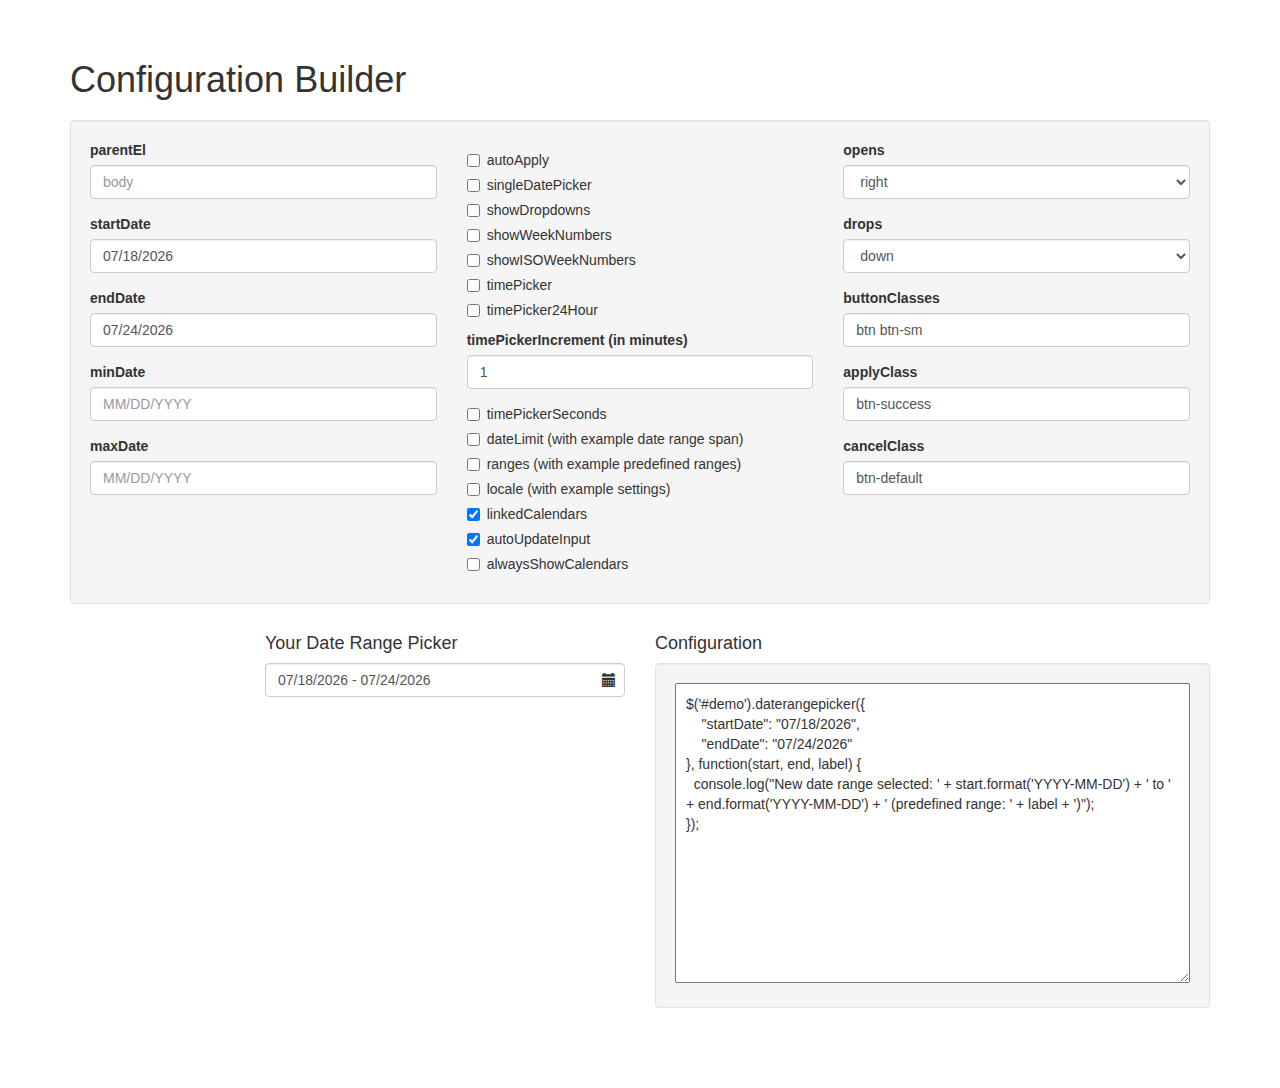
<file: Hotel/public/bootstrap-daterangepicker-master/example/amd/index.html>
<!DOCTYPE html>
<html dir="ltr" lang="en-US">
   <head>
      <meta charset="UTF-8" />
      <title>A date range picker for Bootstrap</title>
      <link href="http://netdna.bootstrapcdn.com/bootstrap/3.3.2/css/bootstrap.min.css" rel="stylesheet">
      <link rel="stylesheet" type="text/css" media="all" href="../../daterangepicker.css" />
      <style type="text/css">
      .demo { position: relative; }
      .demo i {
        position: absolute; bottom: 10px; right: 24px; top: auto; cursor: pointer;
      }
      </style>
   </head>
   <body style="margin: 60px 0">

      <div class="container">

        <h1 style="margin: 0 0 20px 0">Configuration Builder</h1>

        <div class="well configurator">

          <form>
          <div class="row">

            <div class="col-md-4">

              <div class="form-group">
                <label for="parentEl">parentEl</label>
                <input type="text" class="form-control" id="parentEl" value="" placeholder="body">
              </div>

              <div class="form-group">
                <label for="startDate">startDate</label>
                <input type="text" class="form-control" id="startDate" value="07/01/2015">
              </div>

              <div class="form-group">
                <label for="endDate">endDate</label>
                <input type="text" class="form-control" id="endDate" value="07/15/2015">
              </div>

              <div class="form-group">
                <label for="minDate">minDate</label>
                <input type="text" class="form-control" id="minDate" value="" placeholder="MM/DD/YYYY">
              </div>

              <div class="form-group">
                <label for="maxDate">maxDate</label>
                <input type="text" class="form-control" id="maxDate" value="" placeholder="MM/DD/YYYY">
              </div>

            </div>
            <div class="col-md-4">

              <div class="checkbox">
                <label>
                  <input type="checkbox" id="autoApply"> autoApply
                </label>
              </div>

              <div class="checkbox">
                <label>
                  <input type="checkbox" id="singleDatePicker"> singleDatePicker
                </label>
              </div>

              <div class="checkbox">
                <label>
                  <input type="checkbox" id="showDropdowns"> showDropdowns
                </label>
              </div>

              <div class="checkbox">
                <label>
                  <input type="checkbox" id="showWeekNumbers"> showWeekNumbers
                </label>
              </div>

              <div class="checkbox">
                <label>
                  <input type="checkbox" id="showISOWeekNumbers"> showISOWeekNumbers
                </label>
              </div>

              <div class="checkbox">
                <label>
                  <input type="checkbox" id="timePicker"> timePicker
                </label>
              </div>

              <div class="checkbox">
                <label>
                  <input type="checkbox" id="timePicker24Hour"> timePicker24Hour
                </label>
              </div>

              <div class="form-group">
                <label for="timePickerIncrement">timePickerIncrement (in minutes)</label>
                <input type="text" class="form-control" id="timePickerIncrement" value="1">
              </div>

              <div class="checkbox">
                <label>
                  <input type="checkbox" id="timePickerSeconds"> timePickerSeconds
                </label>
              </div>

              <div class="checkbox">
                <label>
                  <input type="checkbox" id="dateLimit"> dateLimit (with example date range span)
                </label>
              </div>

              <div class="checkbox">
                <label>
                  <input type="checkbox" id="ranges"> ranges (with example predefined ranges)
                </label>
              </div>

              <div class="checkbox">
                <label>
                  <input type="checkbox" id="locale"> locale (with example settings)
                </label>
              </div>

              <div class="checkbox">
                <label>
                  <input type="checkbox" id="linkedCalendars" checked="checked"> linkedCalendars
                </label>
              </div>

              <div class="checkbox">
                <label>
                  <input type="checkbox" id="autoUpdateInput" checked="checked"> autoUpdateInput
                </label>
              </div>

              <div class="checkbox">
                <label>
                  <input type="checkbox" id="alwaysShowCalendars"> alwaysShowCalendars
                </label>
              </div>

            </div>
            <div class="col-md-4">

              <div class="form-group">
                <label for="opens">opens</label>
                <select id="opens" class="form-control">
                  <option value="right" selected>right</option>
                  <option value="left">left</option>
                  <option value="center">center</option>
                </select>
              </div>

              <div class="form-group">
                <label for="drops">drops</label>
                <select id="drops" class="form-control">
                  <option value="down" selected>down</option>
                  <option value="up">up</option>
                </select>
              </div>

              <div class="form-group">
                <label for="buttonClasses">buttonClasses</label>
                <input type="text" class="form-control" id="buttonClasses" value="btn btn-sm">
              </div>

              <div class="form-group">
                <label for="applyClass">applyClass</label>
                <input type="text" class="form-control" id="applyClass" value="btn-success">
              </div>

              <div class="form-group">
                <label for="cancelClass">cancelClass</label>
                <input type="text" class="form-control" id="cancelClass" value="btn-default">
              </div>

            </div>

          </div>
          </form>

        </div>

        <div class="row">

          <div class="col-md-4 col-md-offset-2 demo">
            <h4>Your Date Range Picker</h4>
            <input type="text" id="config-demo" class="form-control">
            <i class="glyphicon glyphicon-calendar fa fa-calendar"></i>
          </div>

          <div class="col-md-6">
            <h4>Configuration</h4>

            <div class="well">
              <textarea id="config-text" style="height: 300px; width: 100%; padding: 10px"></textarea>
            </div>
          </div>

        </div>

      </div>


      <script type="text/javascript" src="require.js" data-main="main.js"></script>
   </body>
</html>
</file>
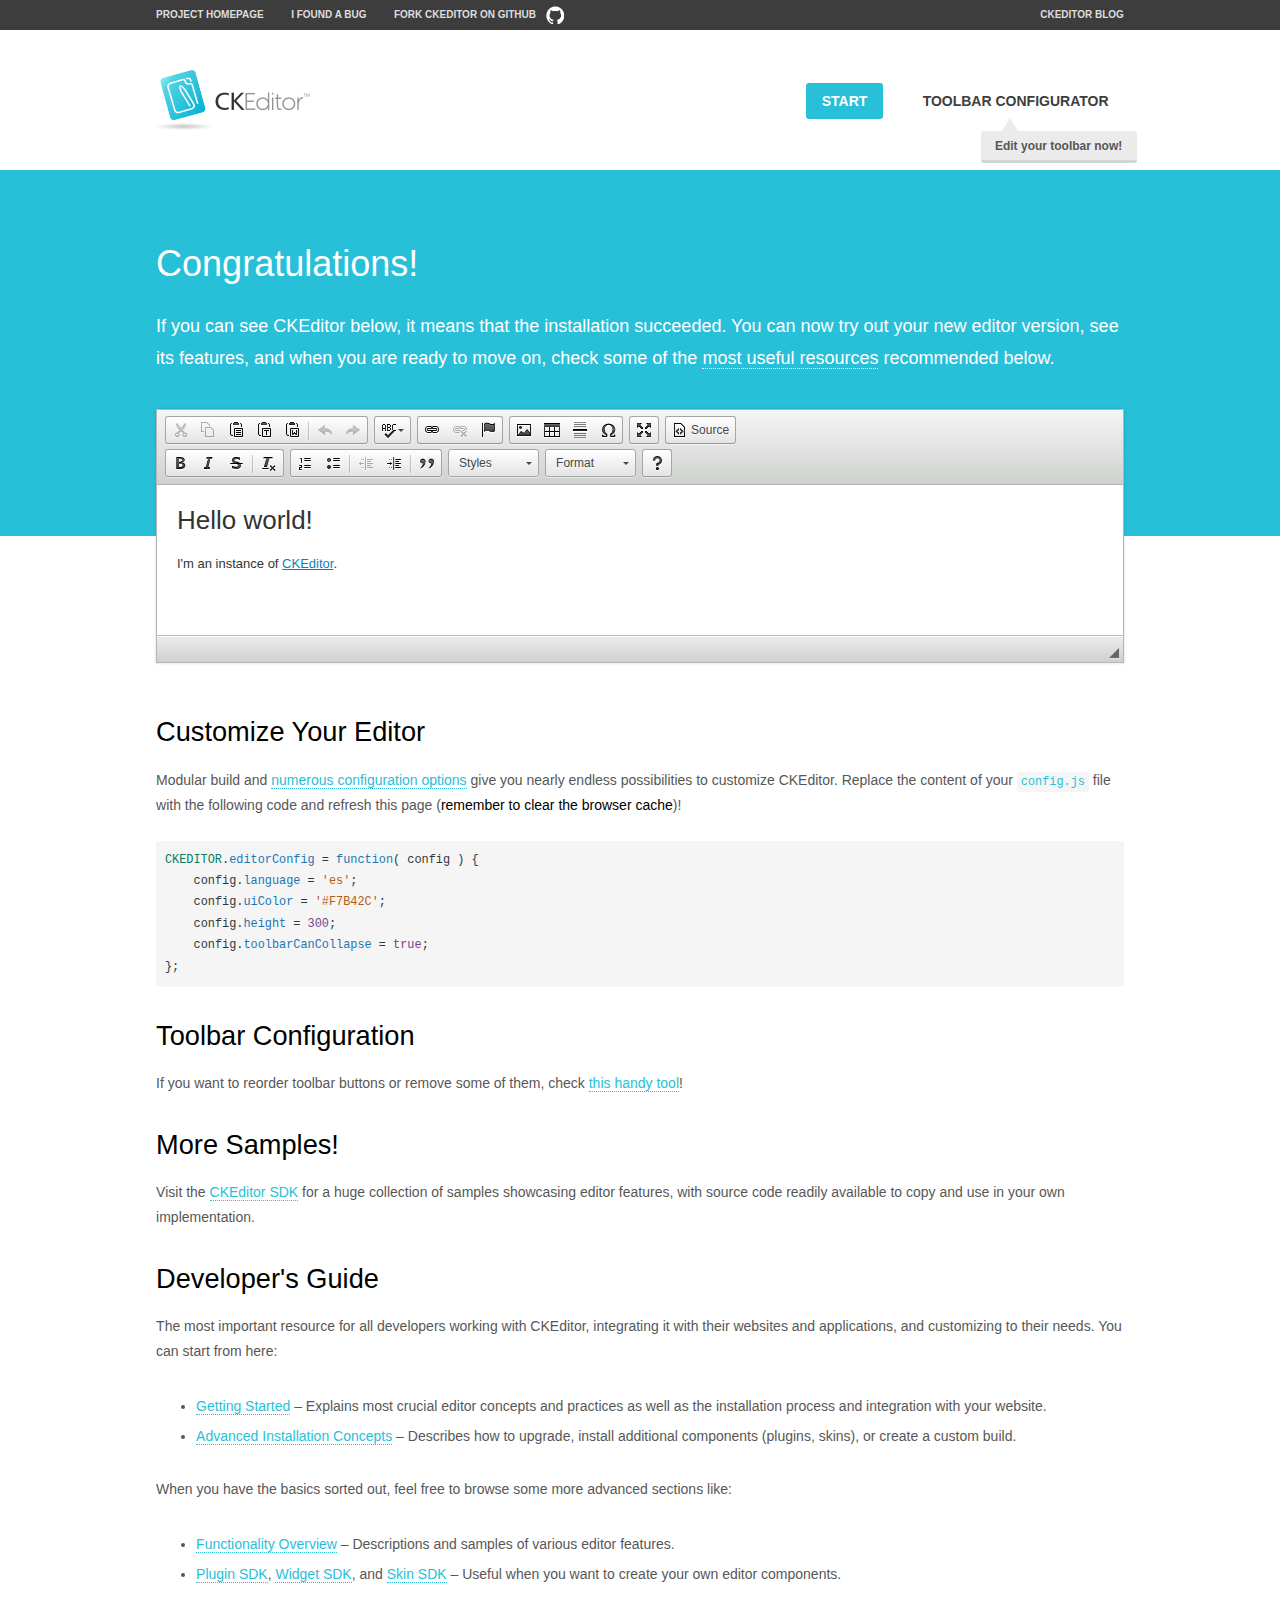
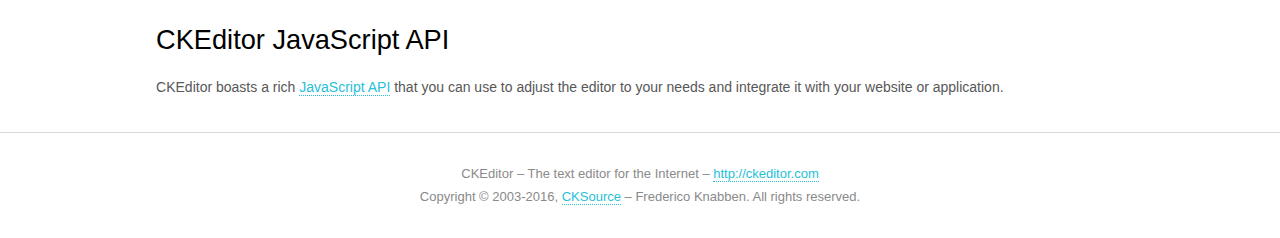
<file: Hotel/public/plugins/ckeditor/samples/index.html>
<!DOCTYPE html>
<!--
Copyright (c) 2003-2016, CKSource - Frederico Knabben. All rights reserved.
For licensing, see LICENSE.md or http://ckeditor.com/license
-->
<html>
<head>
	<meta charset="utf-8">
	<title>CKEditor Sample</title>
	<script src="../ckeditor.js"></script>
	<script src="js/sample.js"></script>
	<link rel="stylesheet" href="css/samples.css">
	<link rel="stylesheet" href="toolbarconfigurator/lib/codemirror/neo.css">
</head>
<body id="main">

<nav class="navigation-a">
	<div class="grid-container">
		<ul class="navigation-a-left grid-width-70">
			<li><a href="http://ckeditor.com">Project Homepage</a></li>
			<li><a href="http://dev.ckeditor.com/">I found a bug</a></li>
			<li><a href="http://github.com/ckeditor/ckeditor-dev" class="icon-pos-right icon-navigation-a-github">Fork CKEditor on GitHub</a></li>
		</ul>
		<ul class="navigation-a-right grid-width-30">
			<li><a href="http://ckeditor.com/blog-list">CKEditor Blog</a></li>
		</ul>
	</div>
</nav>

<header class="header-a">
	<div class="grid-container">
		<h1 class="header-a-logo grid-width-30">
			<a href="index.html"><img src="img/logo.png" alt="CKEditor Sample"></a>
		</h1>

		<nav class="navigation-b grid-width-70">
			<ul>
				<li><a href="index.html" class="button-a button-a-background">Start</a></li>
				<li><a href="toolbarconfigurator/index.html" class="button-a">Toolbar configurator <span class="balloon-a balloon-a-nw">Edit your toolbar now!</span></a></li>
			</ul>
		</nav>
	</div>
</header>

<main>
	<div class="adjoined-top">
		<div class="grid-container">
			<div class="content grid-width-100">
				<h1>Congratulations!</h1>
				<p>
					If you can see CKEditor below, it means that the installation succeeded.
					You can now try out your new editor version, see its features, and when you are ready to move on, check some of the <a href="#sample-customize">most useful resources</a> recommended below.
				</p>
			</div>
		</div>
	</div>
	<div class="adjoined-bottom">
		<div class="grid-container">
			<div class="grid-width-100">
				<div id="editor">
					<h1>Hello world!</h1>
					<p>I'm an instance of <a href="http://ckeditor.com">CKEditor</a>.</p>
				</div>
			</div>
		</div>
	</div>

	<div class="grid-container">
		<div class="content grid-width-100">
			<section id="sample-customize">
				<h2>Customize Your Editor</h2>
				<p>Modular build and <a href="http://docs.ckeditor.com/#!/guide/dev_configuration">numerous configuration options</a> give you nearly endless possibilities to customize CKEditor. Replace the content of your <code><a href="../config.js">config.js</a></code> file with the following code and refresh this page (<strong>remember to clear the browser cache</strong>)!</p>
		<pre class="cm-s-neo CodeMirror"><code><span style="padding-right: 0.1px;"><span class="cm-variable">CKEDITOR</span>.<span class="cm-property">editorConfig</span> <span class="cm-operator">=</span> <span class="cm-keyword">function</span>( <span class="cm-def">config</span> ) {</span>
<span style="padding-right: 0.1px;"><span class="cm-tab">	</span><span class="cm-variable-2">config</span>.<span class="cm-property">language</span> <span class="cm-operator">=</span> <span class="cm-string">'es'</span>;</span>
<span style="padding-right: 0.1px;"><span class="cm-tab">	</span><span class="cm-variable-2">config</span>.<span class="cm-property">uiColor</span> <span class="cm-operator">=</span> <span class="cm-string">'#F7B42C'</span>;</span>
<span style="padding-right: 0.1px;"><span class="cm-tab">	</span><span class="cm-variable-2">config</span>.<span class="cm-property">height</span> <span class="cm-operator">=</span> <span class="cm-number">300</span>;</span>
<span style="padding-right: 0.1px;"><span class="cm-tab">	</span><span class="cm-variable-2">config</span>.<span class="cm-property">toolbarCanCollapse</span> <span class="cm-operator">=</span> <span class="cm-atom">true</span>;</span>
<span style="padding-right: 0.1px;">};</span></code></pre>
			</section>

			<section>
				<h2>Toolbar Configuration</h2>
				<p>If you want to reorder toolbar buttons or remove some of them, check <a href="toolbarconfigurator/index.html">this handy tool</a>!</p>
			</section>

			<section>
				<h2>More Samples!</h2>
				<p>Visit the <a href="http://sdk.ckeditor.com">CKEditor SDK</a> for a huge collection of samples showcasing editor features, with source code readily available to copy and use in your own implementation.</p>
			</section>

			<section>
				<h2>Developer's Guide</h2>
				<p>The most important resource for all developers working with CKEditor, integrating it with their websites and applications, and customizing to their needs. You can start from here:</p>
				<ul>
					<li><a href="http://docs.ckeditor.com/#!/guide/dev_installation">Getting Started</a> &ndash; Explains most crucial editor concepts and practices as well as the installation process and integration with your website.</li>
					<li><a href="http://docs.ckeditor.com/#!/guide/dev_advanced_installation">Advanced Installation Concepts</a> &ndash; Describes how to upgrade, install additional components (plugins, skins), or create a custom build.</li>
				</ul>
					<p>When you have the basics sorted out, feel free to browse some more advanced sections like:</p>
				<ul>
					<li><a href="http://docs.ckeditor.com/#!/guide/dev_features">Functionality Overview</a> &ndash; Descriptions and samples of various editor features.</li>
					<li><a href="http://docs.ckeditor.com/#!/guide/plugin_sdk_intro">Plugin SDK</a>, <a href="http://docs.ckeditor.com/#!/guide/widget_sdk_intro">Widget SDK</a>, and <a href="http://docs.ckeditor.com/#!/guide/skin_sdk_intro">Skin SDK</a> &ndash; Useful when you want to create your own editor components.</li>
				</ul>
			</section>

			<section>
				<h2>CKEditor JavaScript API</h2>
				<p>CKEditor boasts a rich <a href="http://docs.ckeditor.com/#!/api">JavaScript API</a> that you can use to adjust the editor to your needs and integrate it with your website or application.</p>
			</section>
		</div>
	</div>
</main>

<footer class="footer-a grid-container">
	<div class="grid-container">
		<p class="grid-width-100">
			CKEditor &ndash; The text editor for the Internet &ndash; <a class="samples" href="http://ckeditor.com/">http://ckeditor.com</a>
		</p>
		<p class="grid-width-100" id="copy">
			Copyright &copy; 2003-2016, <a class="samples" href="http://cksource.com/">CKSource</a> &ndash; Frederico Knabben. All rights reserved.
		</p>
	</div>
</footer>
<script>
	initSample();
</script>

</body>
</html>
</file>
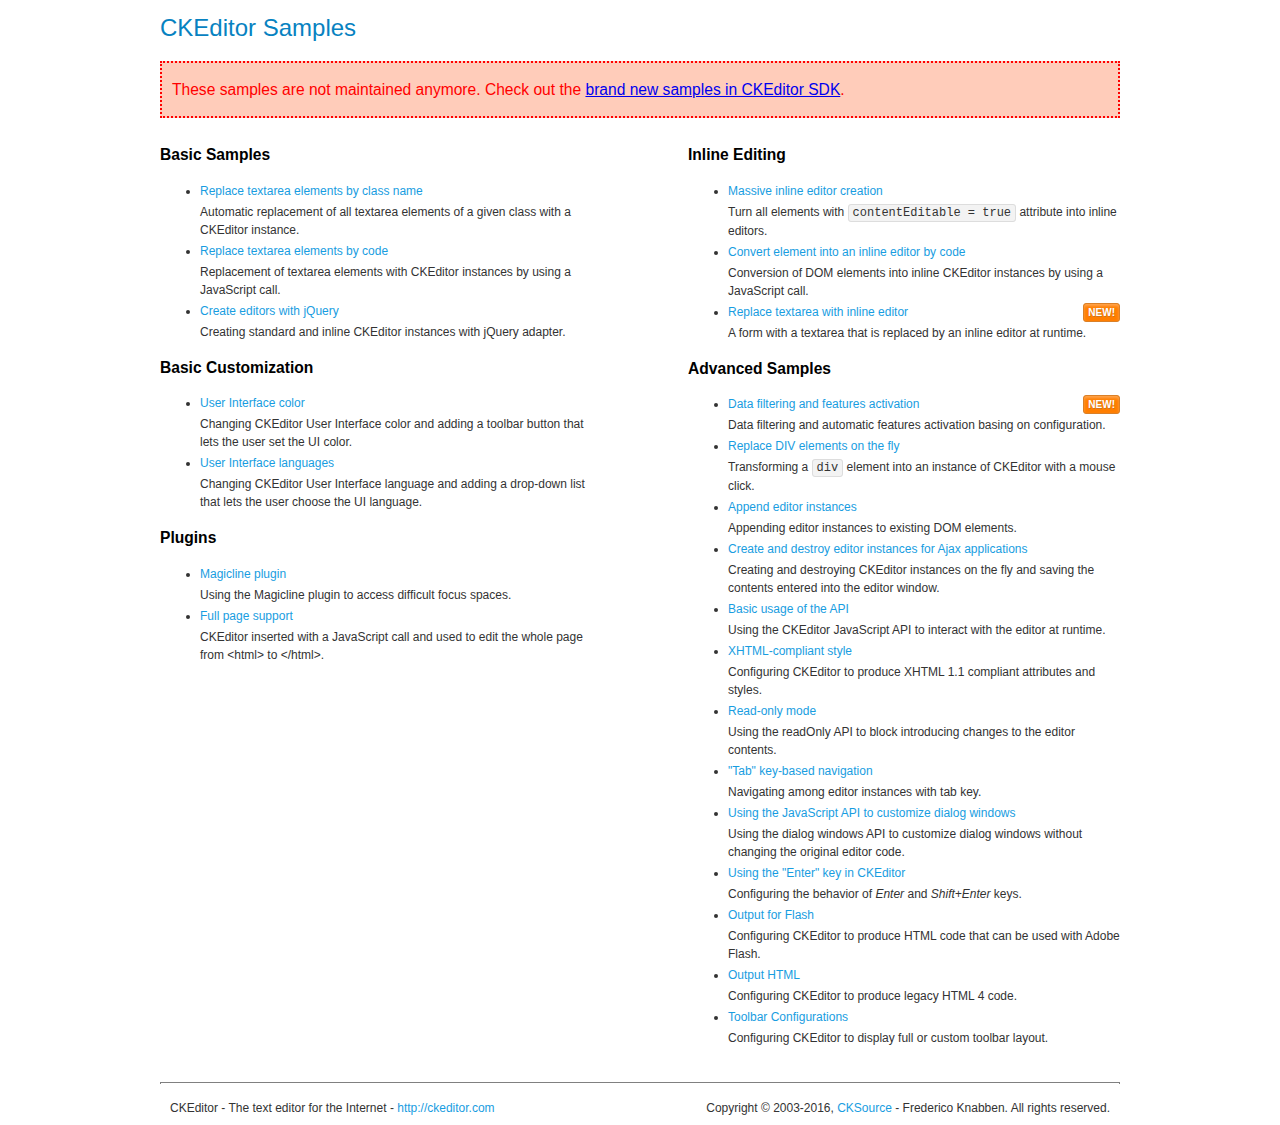
<file: Hotel/public/plugins/ckeditor/samples/old/index.html>
<!DOCTYPE html>
<!--
Copyright (c) 2003-2016, CKSource - Frederico Knabben. All rights reserved.
For licensing, see LICENSE.md or http://ckeditor.com/license
-->
<html>
<head>
	<meta charset="utf-8">
	<title>CKEditor Samples</title>
	<link rel="stylesheet" href="sample.css">
</head>
<body>
	<h1 class="samples">
		CKEditor Samples
	</h1>
	<div class="warning deprecated">
		These samples are not maintained anymore. Check out the <a href="http://sdk.ckeditor.com/">brand new samples in CKEditor SDK</a>.
	</div>
	<div class="twoColumns">
		<div class="twoColumnsLeft">
			<h2 class="samples">
				Basic Samples
			</h2>
			<dl class="samples">
				<dt><a class="samples" href="replacebyclass.html">Replace textarea elements by class name</a></dt>
				<dd>Automatic replacement of all textarea elements of a given class with a CKEditor instance.</dd>

				<dt><a class="samples" href="replacebycode.html">Replace textarea elements by code</a></dt>
				<dd>Replacement of textarea elements with CKEditor instances by using a JavaScript call.</dd>

				<dt><a class="samples" href="jquery.html">Create editors with jQuery</a></dt>
				<dd>Creating standard and inline CKEditor instances with jQuery adapter.</dd>
			</dl>

			<h2 class="samples">
				Basic Customization
			</h2>
			<dl class="samples">
				<dt><a class="samples" href="uicolor.html">User Interface color</a></dt>
				<dd>Changing CKEditor User Interface color and adding a toolbar button that lets the user set the UI color.</dd>

				<dt><a class="samples" href="uilanguages.html">User Interface languages</a></dt>
				<dd>Changing CKEditor User Interface language and adding a drop-down list that lets the user choose the UI language.</dd>
			</dl>


			<h2 class="samples">Plugins</h2>
<dl class="samples">
<dt><a class="samples" href="magicline/magicline.html">Magicline plugin</a></dt>
<dd>Using the Magicline plugin to access difficult focus spaces.</dd>

<dt><a class="samples" href="wysiwygarea/fullpage.html">Full page support</a></dt>
<dd>CKEditor inserted with a JavaScript call and used to edit the whole page from &lt;html&gt; to &lt;/html&gt;.</dd>
</dl>
		</div>
		<div class="twoColumnsRight">
			<h2 class="samples">
				Inline Editing
			</h2>
			<dl class="samples">
				<dt><a class="samples" href="inlineall.html">Massive inline editor creation</a></dt>
				<dd>Turn all elements with <code>contentEditable = true</code> attribute into inline editors.</dd>

				<dt><a class="samples" href="inlinebycode.html">Convert element into an inline editor by code</a></dt>
				<dd>Conversion of DOM elements into inline CKEditor instances by using a JavaScript call.</dd>

				<dt><a class="samples" href="inlinetextarea.html">Replace textarea with inline editor</a> <span class="new">New!</span></dt>
				<dd>A form with a textarea that is replaced by an inline editor at runtime.</dd>

				
			</dl>

			<h2 class="samples">
				Advanced Samples
			</h2>
			<dl class="samples">
				<dt><a class="samples" href="datafiltering.html">Data filtering and features activation</a> <span class="new">New!</span></dt>
				<dd>Data filtering and automatic features activation basing on configuration.</dd>

				<dt><a class="samples" href="divreplace.html">Replace DIV elements on the fly</a></dt>
				<dd>Transforming a <code>div</code> element into an instance of CKEditor with a mouse click.</dd>

				<dt><a class="samples" href="appendto.html">Append editor instances</a></dt>
				<dd>Appending editor instances to existing DOM elements.</dd>

				<dt><a class="samples" href="ajax.html">Create and destroy editor instances for Ajax applications</a></dt>
				<dd>Creating and destroying CKEditor instances on the fly and saving the contents entered into the editor window.</dd>

				<dt><a class="samples" href="api.html">Basic usage of the API</a></dt>
				<dd>Using the CKEditor JavaScript API to interact with the editor at runtime.</dd>

				<dt><a class="samples" href="xhtmlstyle.html">XHTML-compliant style</a></dt>
				<dd>Configuring CKEditor to produce XHTML 1.1 compliant attributes and styles.</dd>

				<dt><a class="samples" href="readonly.html">Read-only mode</a></dt>
				<dd>Using the readOnly API to block introducing changes to the editor contents.</dd>

				<dt><a class="samples" href="tabindex.html">"Tab" key-based navigation</a></dt>
				<dd>Navigating among editor instances with tab key.</dd>


				
<dt><a class="samples" href="dialog/dialog.html">Using the JavaScript API to customize dialog windows</a></dt>
<dd>Using the dialog windows API to customize dialog windows without changing the original editor code.</dd>

<dt><a class="samples" href="enterkey/enterkey.html">Using the &quot;Enter&quot; key in CKEditor</a></dt>
<dd>Configuring the behavior of <em>Enter</em> and <em>Shift+Enter</em> keys.</dd>

<dt><a class="samples" href="htmlwriter/outputforflash.html">Output for Flash</a></dt>
<dd>Configuring CKEditor to produce HTML code that can be used with Adobe Flash.</dd>

<dt><a class="samples" href="htmlwriter/outputhtml.html">Output HTML</a></dt>
<dd>Configuring CKEditor to produce legacy HTML 4 code.</dd>

<dt><a class="samples" href="toolbar/toolbar.html">Toolbar Configurations</a></dt>
<dd>Configuring CKEditor to display full or custom toolbar layout.</dd>

			</dl>
		</div>
	</div>
	<div id="footer">
		<hr>
		<p>
			CKEditor - The text editor for the Internet - <a class="samples" href="http://ckeditor.com/">http://ckeditor.com</a>
		</p>
		<p id="copy">
			Copyright &copy; 2003-2016, <a class="samples" href="http://cksource.com/">CKSource</a> - Frederico Knabben. All rights reserved.
		</p>
	</div>
</body>
</html>
</file>
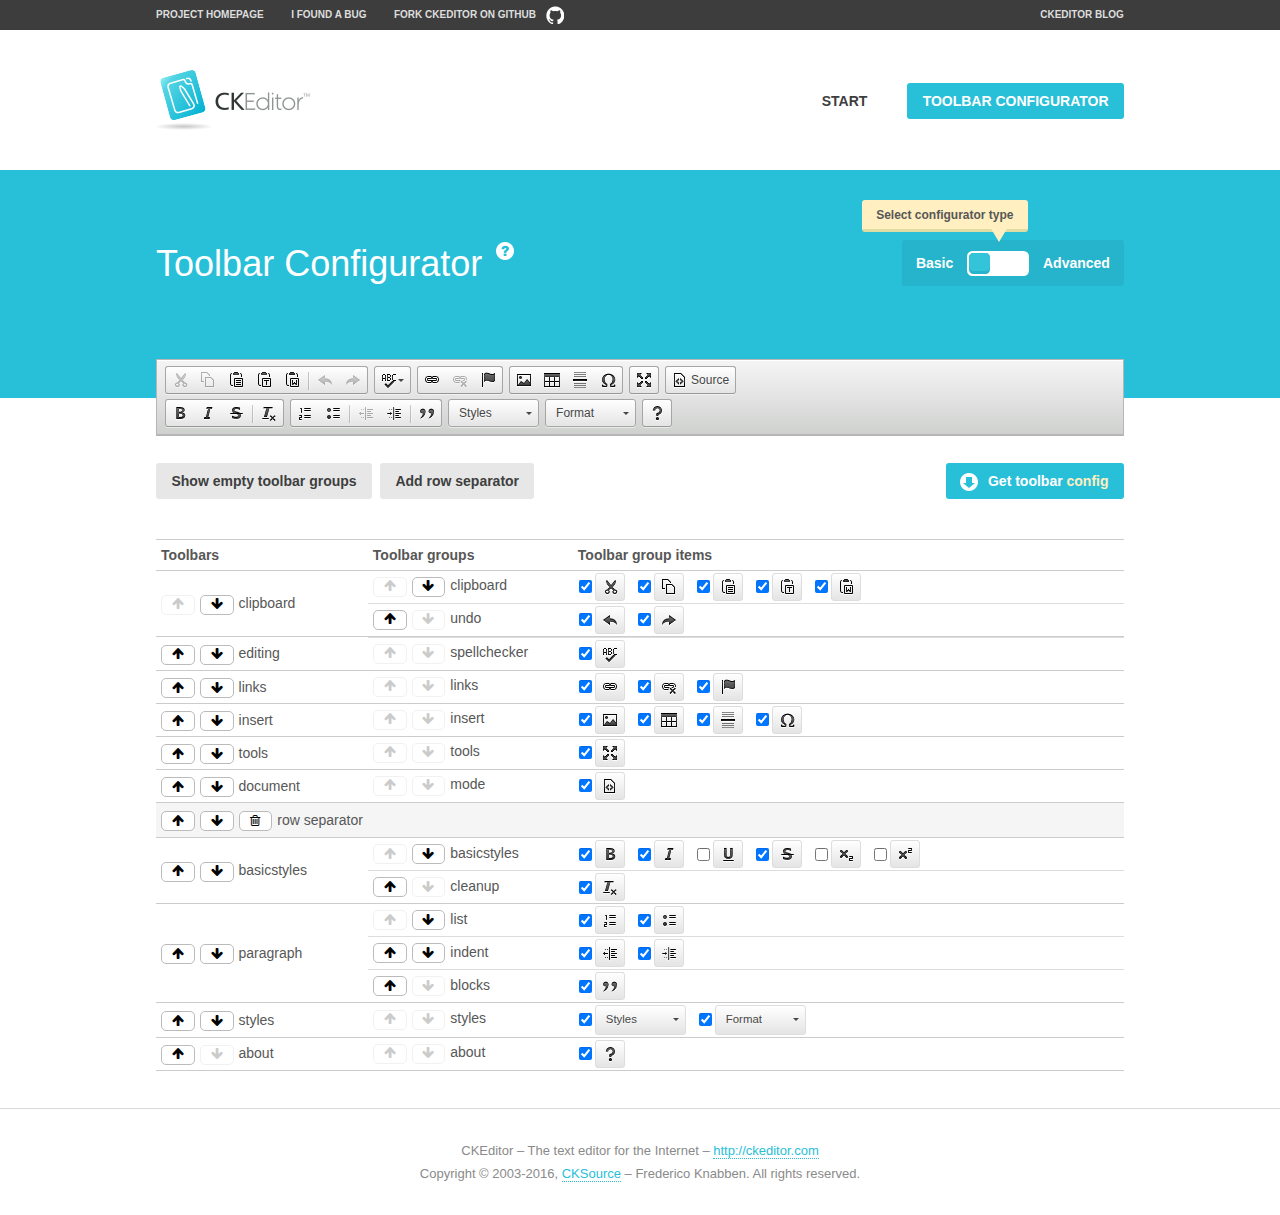
<file: Hotel/public/plugins/ckeditor/samples/toolbarconfigurator/index.html>
<!DOCTYPE html>
<!--
Copyright (c) 2003-2016, CKSource - Frederico Knabben. All rights reserved.
For licensing, see LICENSE.md or http://ckeditor.com/license
-->
<!--[if IE 8]><html class="ie8"><![endif]-->
<!--[if gt IE 8]><html><![endif]-->
<!--[if !IE]><!--><html><!--<![endif]-->
<head>
	<meta charset="utf-8">
	<title>Toolbar Configurator</title>
	<script src="../../ckeditor.js"></script>
	<script>
		if ( CKEDITOR.env.ie && CKEDITOR.env.version < 9 )
			CKEDITOR.tools.enableHtml5Elements( document );
	</script>
	<link rel="stylesheet" href="lib/codemirror/codemirror.css">
	<link rel="stylesheet" href="lib/codemirror/show-hint.css">
	<link rel="stylesheet" href="lib/codemirror/neo.css">
	<link rel="stylesheet" href="css/fontello.css">
	<link rel="stylesheet" href="../css/samples.css">
</head>
<body id="toolbar">

<nav class="navigation-a">
	<div class="grid-container">
		<ul class="navigation-a-left grid-width-70">
			<li><a href="http://ckeditor.com">Project Homepage</a></li>
			<li><a href="http://dev.ckeditor.com/">I found a bug</a></li>
			<li><a href="http://github.com/ckeditor/ckeditor-dev" class="icon-pos-right icon-navigation-a-github">Fork CKEditor on GitHub</a></li>
		</ul>
		<ul class="navigation-a-right grid-width-30">
			<li><a href="http://ckeditor.com/blog-list">CKEditor Blog</a></li>
		</ul>
	</div>
</nav>

<header class="header-a">
	<div class="grid-container">
		<h1 class="header-a-logo grid-width-30">
			<a href="../index.html"><img src="../img/logo.png" alt="CKEditor Logo"></a>
		</h1>
		<nav class="navigation-b grid-width-70">
			<ul>
				<li><a href="../index.html"  class="button-a">Start</a></li>
				<li><a href="index.html"  class="button-a button-a-background">Toolbar configurator</a></li>
			</ul>
		</nav>
	</div>
</header>

<main>
	<div class="adjoined-top">
		<div class="grid-container">
			<div class="content grid-width-100">
				<div class="grid-container-nested">
					<h1 class="grid-width-60">
						Toolbar Configurator
						<a href="#help-content" type="button" title="Configurator help" id="help" class="button-a button-a-background button-a-no-text icon-pos-left icon-question-mark">Help</a>
					</h1>

					<div class="grid-width-40 grid-switch-magic">
						<div class="switch">
							<span class="balloon-a balloon-a-se">Select configurator type</span>
							<input type="radio" name="radio" data-num="1" id="radio-basic" />
							<input type="radio" name="radio" data-num="2" id="radio-advanced" />
							<label data-for="1" for="radio-basic">Basic</label>
							<span class="switch-inner">
								<span class="handler"></span>
							</span>
							<label data-for="2" for="radio-advanced">Advanced</label>
						</div>
					</div>
				</div>
			</div>
		</div>
	</div>
	<div class="adjoined-bottom">
		<div class="grid-container">
			<div class="grid-width-100">
				<div class="editors-container">
					<div id="editor-basic"></div>
					<div id="editor-advanced"></div>
				</div>
			</div>
		</div>
	</div>

	<div class="grid-container configurator">
		<div class="content grid-width-100">
			<div class="configurator">
				<div>
					<div id="toolbarModifierWrapper"></div>
				</div>
			</div>
		</div>
	</div>

	<div id="help-content">
		<div class="grid-container">
			<div class="grid-width-100">
				<h2>What Am I Doing Here?</h2>

				<div class="grid-container grid-container-nested">
					<div class="basic">
						<div class="grid-width-50">
							<p>Arrange <a href="http://docs.ckeditor.com/#!/api/CKEDITOR.config-cfg-toolbarGroups">toolbar groups</a>, toggle <a href="http://docs.ckeditor.com/#!/api/CKEDITOR.config-cfg-removeButtons">button visibility</a> according to your needs and get your toolbar configuration.</p>
							<p>You can replace the content of the <a href="../../config.js"><code>config.js</code></a> file with the generated configuration. If you already set some configuration options you will need to merge both configurations.</p>
						</div>
						<div class="grid-width-50">
							<p>Read more about different ways of <a href="http://docs.ckeditor.com/#!/guide/dev_configuration">setting configuration</a> and do not forget about <strong>clearing browser cache</strong>.</p>
							<p>Arranging toolbar groups is the recommended way of configuring the toolbar, but if you need more freedom you can use the <a href="#advanced">advanced configurator</a>.</p>
						</div>
					</div>
					<div class="advanced" style="display: none;">
						<div class="grid-width-50">
							<p>With this code editor you can edit your <a href="http://docs.ckeditor.com/#!/api/CKEDITOR.config-cfg-toolbar">toolbar configuration</a> live.</p>
							<p>You can replace the content of the <a href="../../config.js"><code>config.js</code></a> file with the generated configuration. If you already set some configuration options you will need to merge both configurations.</p>
						</div>
						<div class="grid-width-50">
							<p>Read more about different ways of <a href="http://docs.ckeditor.com/#!/guide/dev_configuration">setting configuration</a> and do not forget about <strong>clearing browser cache</strong>.</p>
						</div>
					</div>
				</div>

				<p class="grid-container grid-container-nested">
					<button type="button" class="help-content-close grid-width-100 button-a button-a-background">Got it. Let's play!</button>
				</p>
			</div>
		</div>
	</div>
</main>

<footer class="footer-a grid-container">
	<p class="grid-width-100">
		CKEditor &ndash; The text editor for the Internet &ndash; <a class="samples" href="http://ckeditor.com/">http://ckeditor.com</a>
	</p>
	<p class="grid-width-100" id="copy">
		Copyright &copy; 2003-2016, <a class="samples" href="http://cksource.com/">CKSource</a> &ndash; Frederico Knabben. All rights reserved.
	</p>
</footer>

<script src="lib/codemirror/codemirror.js"></script>
<script src="lib/codemirror/javascript.js"></script>
<script src="lib/codemirror/show-hint.js"></script>

<script src="js/fulltoolbareditor.js"></script>
<script src="js/abstracttoolbarmodifier.js"></script>
<script src="js/toolbarmodifier.js"></script>
<script src="js/toolbartextmodifier.js"></script>
<script src="../js/sf.js"></script>

<script>
	( function() {
		'use strict';

		var mode = ( window.location.hash.substr( 1 ) === 'advanced' ) ? 'advanced' : 'basic',
			configuratorSection = CKEDITOR.document.findOne( 'main > .grid-container.configurator' ),
			basicInstruction = CKEDITOR.document.findOne( '#help-content .basic' ),
			advancedInstruction = CKEDITOR.document.findOne( '#help-content .advanced' ),

			// Configurator mode switcher.
			modeSwitchBasic = CKEDITOR.document.getById( 'radio-basic' ),
			modeSwitchAdvanced = CKEDITOR.document.getById( 'radio-advanced' );

		// Initial setup
		function updateSwitcher() {
			if ( mode === 'advanced' ) {
				modeSwitchAdvanced.$.checked = true;
			} else {
				modeSwitchBasic.$.checked = true;
			}
		}

		updateSwitcher();

		CKEDITOR.document.getWindow().on( 'hashchange', function( e ) {
			var hash = window.location.hash.substr( 1 );
			if ( !( hash === 'advanced' || hash === 'basic' ) ) {
				return;
			}
			mode = hash;
			onToolbarsDone( mode );
		} );

		CKEDITOR.document.getWindow().on( 'resize', function() {
			updateToolbar( ( mode === 'basic' ? toolbarModifier : toolbarTextModifier )[ 'editorInstance' ] );
		} );

		function onRefresh( modifier ) {
			modifier = modifier || this;

			if ( mode === 'basic' && modifier instanceof ToolbarConfigurator.ToolbarTextModifier ) {
				return;
			}

			// CodeMirror container becomes visible, so we need to refresh and to avoid rendering problems.
			if ( mode === 'advanced' && modifier instanceof ToolbarConfigurator.ToolbarTextModifier ) {
				modifier.codeContainer.refresh();
			}

			updateToolbar( modifier.editorInstance );
		}

		function updateToolbar( editor ) {
			var editorContainer = editor.container;

			// Not always editor is loaded.
			if ( !editorContainer ) {
				return;
			}

			var displayStyle = editorContainer.getStyle( 'display' );

			editorContainer.setStyle( 'display', 'block' );

			var newHeight = editorContainer.getSize( 'height' );

			var newMarginTop = parseInt( editorContainer.getComputedStyle( 'margin-top' ), 10 );
			newMarginTop = ( isNaN( newMarginTop ) ? 0 : Number( newMarginTop ) );

			var newMarginBottom = parseInt( editorContainer.getComputedStyle( 'margin-bottom' ), 10 );
			newMarginBottom = ( isNaN( newMarginBottom ) ? 0 : Number( newMarginBottom ) );

			var result = newHeight + newMarginTop + newMarginBottom;

			editorContainer.setStyle( 'display', displayStyle );

			editor.container.getAscendant( 'div' ).setStyle( 'height', result + 'px' );
		}

		var toolbarModifier = new ToolbarConfigurator.ToolbarModifier( 'editor-basic' );

		var done = 0;
		toolbarModifier.init( onToolbarInit );
		toolbarModifier.onRefresh = onRefresh;

		CKEDITOR.document.getById( 'toolbarModifierWrapper' ).append( toolbarModifier.mainContainer );

		var toolbarTextModifier = new ToolbarConfigurator.ToolbarTextModifier( 'editor-advanced' );
		toolbarTextModifier.init( onToolbarInit );
		toolbarTextModifier.onRefresh = onRefresh;

		function onToolbarInit() {
			if ( ++done === 2 ) {
				onToolbarsDone();

				positionSticky.watch( CKEDITOR.document.findOne( '.toolbar' ), function() {
					return mode === 'advanced';
				} );
			}
		}

		function onToolbarsDone() {
			if ( mode === 'basic' ) {
				toggleModeBasic( false );
			} else {
				toggleModeAdvanced( false );
			}

			updateSwitcher();

			setTimeout( function() {
				CKEDITOR.document.findOne( '.editors-container' ).addClass( 'active' );
				CKEDITOR.document.findOne( '#toolbarModifierWrapper' ).addClass( 'active' );
			}, 200 );
		}

		CKEDITOR.document.getById( 'toolbarModifierWrapper' ).append( toolbarTextModifier.mainContainer );

		function toogleModeSwitch( onElement, offElement, onModifier, offModifier ) {
			onElement.addClass( 'fancy-button-active' );
			offElement.removeClass( 'fancy-button-active' );

			onModifier.showUI();
			offModifier.hideUI();
		}

		function toggleModeBasic( callOnRefresh ) {
			callOnRefresh = ( callOnRefresh !== false );
			mode = 'basic';
			window.location.hash = '#basic';
			toogleModeSwitch( modeSwitchBasic, modeSwitchAdvanced, toolbarModifier, toolbarTextModifier );

			configuratorSection.removeClass( 'freed-width' );
			basicInstruction.show();
			advancedInstruction.hide();

			callOnRefresh && onRefresh( toolbarModifier );
		}

		function toggleModeAdvanced( callOnRefresh ) {
			callOnRefresh = ( callOnRefresh !== false );
			mode = 'advanced';
			window.location.hash = '#advanced';
			toogleModeSwitch( modeSwitchAdvanced, modeSwitchBasic, toolbarTextModifier, toolbarModifier );

			configuratorSection.addClass( 'freed-width' );
			advancedInstruction.show();
			basicInstruction.hide();

			callOnRefresh && onRefresh( toolbarTextModifier );
		}

		modeSwitchBasic.on( 'click', toggleModeBasic );
		modeSwitchAdvanced.on( 'click', toggleModeAdvanced );

		//
		// Position:sticky for the toolbar.
		//

		// Will make elements behave like they were styled with position:sticky.
		var positionSticky = {
			// Store object: {
			// 		element: CKEDITOR.dom.element, // Element which will float.
			// 		placeholder: CKEDITOR.dom.element, // Placeholder which is place to prevent page bounce.
			// 		isFixed: boolean // Whether element float now.
			// }
			watched: [],

			active: [],

			staticContainer: null,

			init: function() {
				var element = CKEDITOR.dom.element.createFromHtml(
					'<div class="staticContainer">' +
						'<div class="grid-container" >' +
							'<div class="grid-width-100">' +
								'<div class="inner"></div>' +
							'</div>' +
						'</div>' +
					'</div>' );

				this.staticContainer = element.findOne( '.inner' );

				CKEDITOR.document.getBody().append( element );
			},

			watch: function( element, preventFunc ) {
				this.watched.push( {
					element: element,
					placeholder: new CKEDITOR.dom.element( 'div' ),
					isFixed: false,
					preventFunc: preventFunc
				} );
			},

			checkAll: function() {
				for ( var i = 0; i < this.watched.length; i++ ) {
					this.check( this.watched[ i ] );
				}
			},

			check: function( element ) {
				var isFixed = element.isFixed;
				var shouldBeFixed = this.shouldBeFixed( element );

				// Nothing to be done.
				if ( isFixed === shouldBeFixed ) {
					return;
				}

				var placeholder = element.placeholder;

				if ( isFixed ) {
					// Unfixing.

					element.element.insertBefore( placeholder );
					placeholder.remove();

					element.element.removeStyle( 'margin' );

					this.active.splice( CKEDITOR.tools.indexOf( this.active, element ), 1 );

				} else {
					// Fixing.
					placeholder.setStyle( 'width', element.element.getSize( 'width' ) + 'px' );
					placeholder.setStyle( 'height', element.element.getSize( 'height' ) + 'px' );
					placeholder.setStyle( 'margin-bottom', element.element.getComputedStyle( 'margin-bottom' ) );
					placeholder.setStyle( 'display', element.element.getComputedStyle( 'display' ) );
					placeholder.insertAfter( element.element );

					this.staticContainer.append( element.element );

					this.active.push( element );
				}

				element.isFixed = !element.isFixed;
			},

			shouldBeFixed: function( element ) {
				if ( element.preventFunc && element.preventFunc() ) {
					return false;
				}

				// If element is already fixed we are checking it's placeholder.
				var related = ( element.isFixed ? element.placeholder : element.element ),
					clientRect = related.$.getBoundingClientRect(),
					staticHeight = this.staticContainer.getSize('height' ),
					elemHeight = element.element.getSize( 'height' );

				if ( element.isFixed ) {
					return ( clientRect.top + elemHeight < staticHeight );
				} else {
					return ( clientRect.top < staticHeight );
				}
			}
		};

		positionSticky.init();

		CKEDITOR.document.getWindow().on( 'scroll',
			new CKEDITOR.tools.eventsBuffer( 100, positionSticky.checkAll, positionSticky ).input
		);

		// Make the toolbar sticky.
		positionSticky.watch( CKEDITOR.document.findOne( '.editors-container' ) );

		// Help button and help-content.
		( function() {
			var helpButton = CKEDITOR.document.getById( 'help' ),
				helpContent = CKEDITOR.document.getById( 'help-content' );

			// Don't show help button on IE8 because it's unsupported by Pico Modal.
			if ( CKEDITOR.env.ie && CKEDITOR.env.version == 8 ) {
				helpButton.hide();
			} else {
				// Display help modal when the button is clicked.
				helpButton.on( 'click', function( evt ) {
					SF.modal( {
						// Clone modal content from DOM.
						content: helpContent.getHtml(),

						afterCreate: function( modal ) {
							// Enable modal content button to close the modal.
							new CKEDITOR.dom.element( modal.modalElem() ).findOne( '.help-content-close' ).once( 'click', modal.close );
						}
					} ).show();
				} );
			}
		} )();
	} )();
</script>
</body>
</html>
</file>
<file: Hotel/public/bootstrap-daterangepicker-master/daterangepicker.css>
.daterangepicker {
  position: absolute;
  color: inherit;
  background-color: #fff;
  border-radius: 4px;
  width: 278px;
  padding: 4px;
  margin-top: 1px;
  top: 100px;
  left: 20px;
  /* Calendars */ }
  .daterangepicker:before, .daterangepicker:after {
    position: absolute;
    display: inline-block;
    border-bottom-color: rgba(0, 0, 0, 0.2);
    content: ''; }
  .daterangepicker:before {
    top: -7px;
    border-right: 7px solid transparent;
    border-left: 7px solid transparent;
    border-bottom: 7px solid #ccc; }
  .daterangepicker:after {
    top: -6px;
    border-right: 6px solid transparent;
    border-bottom: 6px solid #fff;
    border-left: 6px solid transparent; }
  .daterangepicker.opensleft:before {
    right: 9px; }
  .daterangepicker.opensleft:after {
    right: 10px; }
  .daterangepicker.openscenter:before {
    left: 0;
    right: 0;
    width: 0;
    margin-left: auto;
    margin-right: auto; }
  .daterangepicker.openscenter:after {
    left: 0;
    right: 0;
    width: 0;
    margin-left: auto;
    margin-right: auto; }
  .daterangepicker.opensright:before {
    left: 9px; }
  .daterangepicker.opensright:after {
    left: 10px; }
  .daterangepicker.dropup {
    margin-top: -5px; }
    .daterangepicker.dropup:before {
      top: initial;
      bottom: -7px;
      border-bottom: initial;
      border-top: 7px solid #ccc; }
    .daterangepicker.dropup:after {
      top: initial;
      bottom: -6px;
      border-bottom: initial;
      border-top: 6px solid #fff; }
  .daterangepicker.dropdown-menu {
    max-width: none;
    z-index: 3001; }
  .daterangepicker.single .ranges, .daterangepicker.single .calendar {
    float: none; }
  .daterangepicker.show-calendar .calendar {
    display: block; }
  .daterangepicker .calendar {
    display: none;
    max-width: 270px;
    margin: 4px; }
    .daterangepicker .calendar.single .calendar-table {
      border: none; }
    .daterangepicker .calendar th, .daterangepicker .calendar td {
      white-space: nowrap;
      text-align: center;
      min-width: 32px; }
  .daterangepicker .calendar-table {
    border: 1px solid #fff;
    padding: 4px;
    border-radius: 4px;
    background-color: #fff; }
  .daterangepicker table {
    width: 100%;
    margin: 0; }
  .daterangepicker td, .daterangepicker th {
    text-align: center;
    width: 20px;
    height: 20px;
    border-radius: 4px;
    border: 1px solid transparent;
    white-space: nowrap;
    cursor: pointer; }
    .daterangepicker td.available:hover, .daterangepicker th.available:hover {
      background-color: #eee;
      border-color: transparent;
      color: inherit; }
    .daterangepicker td.week, .daterangepicker th.week {
      font-size: 80%;
      color: #ccc; }
  .daterangepicker td.off, .daterangepicker td.off.in-range, .daterangepicker td.off.start-date, .daterangepicker td.off.end-date {
    background-color: #fff;
    border-color: transparent;
    color: #999; }
  .daterangepicker td.in-range {
    background-color: #ebf4f8;
    border-color: transparent;
    color: #000;
    border-radius: 0; }
  .daterangepicker td.start-date {
    border-radius: 4px 0 0 4px; }
  .daterangepicker td.end-date {
    border-radius: 0 4px 4px 0; }
  .daterangepicker td.start-date.end-date {
    border-radius: 4px; }
  .daterangepicker td.active, .daterangepicker td.active:hover {
    background-color: #357ebd;
    border-color: transparent;
    color: #fff; }
  .daterangepicker th.month {
    width: auto; }
  .daterangepicker td.disabled, .daterangepicker option.disabled {
    color: #999;
    cursor: not-allowed;
    text-decoration: line-through; }
  .daterangepicker select.monthselect, .daterangepicker select.yearselect {
    font-size: 12px;
    padding: 1px;
    height: auto;
    margin: 0;
    cursor: default; }
  .daterangepicker select.monthselect {
    margin-right: 2%;
    width: 56%; }
  .daterangepicker select.yearselect {
    width: 40%; }
  .daterangepicker select.hourselect, .daterangepicker select.minuteselect, .daterangepicker select.secondselect, .daterangepicker select.ampmselect {
    width: 50px;
    margin-bottom: 0; }
  .daterangepicker .input-mini {
    border: 1px solid #ccc;
    border-radius: 4px;
    color: #555;
    height: 30px;
    line-height: 30px;
    display: block;
    vertical-align: middle;
    margin: 0 0 5px 0;
    padding: 0 6px 0 28px;
    width: 100%; }
    .daterangepicker .input-mini.active {
      border: 1px solid #08c;
      border-radius: 4px; }
  .daterangepicker .daterangepicker_input {
    position: relative; }
    .daterangepicker .daterangepicker_input i {
      position: absolute;
      left: 8px;
      top: 8px; }
  .daterangepicker.rtl .input-mini {
    padding-right: 28px;
    padding-left: 6px; }
  .daterangepicker.rtl .daterangepicker_input i {
    left: auto;
    right: 8px; }
  .daterangepicker .calendar-time {
    text-align: center;
    margin: 5px auto;
    line-height: 30px;
    position: relative;
    padding-left: 28px; }
    .daterangepicker .calendar-time select.disabled {
      color: #ccc;
      cursor: not-allowed; }

.ranges {
  font-size: 11px;
  float: none;
  margin: 4px;
  text-align: left; }
  .ranges ul {
    list-style: none;
    margin: 0 auto;
    padding: 0;
    width: 100%; }
  .ranges li {
    font-size: 13px;
    background-color: #f5f5f5;
    border: 1px solid #f5f5f5;
    border-radius: 4px;
    color: #08c;
    padding: 3px 12px;
    margin-bottom: 8px;
    cursor: pointer; }
    .ranges li:hover {
      background-color: #08c;
      border: 1px solid #08c;
      color: #fff; }
    .ranges li.active {
      background-color: #08c;
      border: 1px solid #08c;
      color: #fff; }

/*  Larger Screen Styling */
@media (min-width: 564px) {
  .daterangepicker {
    width: auto; }
    .daterangepicker .ranges ul {
      width: 160px; }
    .daterangepicker.single .ranges ul {
      width: 100%; }
    .daterangepicker.single .calendar.left {
      clear: none; }
    .daterangepicker.single.ltr .ranges, .daterangepicker.single.ltr .calendar {
      float: left; }
    .daterangepicker.single.rtl .ranges, .daterangepicker.single.rtl .calendar {
      float: right; }
    .daterangepicker.ltr {
      direction: ltr;
      text-align: left; }
      .daterangepicker.ltr .calendar.left {
        clear: left;
        margin-right: 0; }
        .daterangepicker.ltr .calendar.left .calendar-table {
          border-right: none;
          border-top-right-radius: 0;
          border-bottom-right-radius: 0; }
      .daterangepicker.ltr .calendar.right {
        margin-left: 0; }
        .daterangepicker.ltr .calendar.right .calendar-table {
          border-left: none;
          border-top-left-radius: 0;
          border-bottom-left-radius: 0; }
      .daterangepicker.ltr .left .daterangepicker_input {
        padding-right: 12px; }
      .daterangepicker.ltr .calendar.left .calendar-table {
        padding-right: 12px; }
      .daterangepicker.ltr .ranges, .daterangepicker.ltr .calendar {
        float: left; }
    .daterangepicker.rtl {
      direction: rtl;
      text-align: right; }
      .daterangepicker.rtl .calendar.left {
        clear: right;
        margin-left: 0; }
        .daterangepicker.rtl .calendar.left .calendar-table {
          border-left: none;
          border-top-left-radius: 0;
          border-bottom-left-radius: 0; }
      .daterangepicker.rtl .calendar.right {
        margin-right: 0; }
        .daterangepicker.rtl .calendar.right .calendar-table {
          border-right: none;
          border-top-right-radius: 0;
          border-bottom-right-radius: 0; }
      .daterangepicker.rtl .left .daterangepicker_input {
        padding-left: 12px; }
      .daterangepicker.rtl .calendar.left .calendar-table {
        padding-left: 12px; }
      .daterangepicker.rtl .ranges, .daterangepicker.rtl .calendar {
        text-align: right;
        float: right; } }
@media (min-width: 730px) {
  .daterangepicker .ranges {
    width: auto; }
  .daterangepicker.ltr .ranges {
    float: left; }
  .daterangepicker.rtl .ranges {
    float: right; }
  .daterangepicker .calendar.left {
    clear: none !important; } }
</file>
<file: Hotel/public/plugins/ckeditor/samples/css/samples.css>
/**
 * @license Copyright (c) 2003-2016, CKSource - Frederico Knabben. All rights reserved.
 * For licensing, see LICENSE.md or http://ckeditor.com/license
 */
@media (max-width: 900px) {
  .global-is-mobile-hidden {
    display: none !important;
  }
}
article,
aside,
details,
figcaption,
figure,
footer,
header,
hgroup,
main,
menu,
nav,
section {
  display: block;
}
body,
html {
  margin: 0;
  padding: 0;
  font: 16px / 1.8 Arial, 'Helvetica Neue', Helvetica, sans-serif;
  font-weight: 300;
  color: #575757;
}
.grid-width-10 {
  width: 10%;
}
.grid-width-20 {
  width: 20%;
}
.grid-width-30 {
  width: 30%;
}
.grid-width-40 {
  width: 40%;
}
.grid-width-50 {
  width: 50%;
}
.grid-width-60 {
  width: 60%;
}
.grid-width-70 {
  width: 70%;
}
.grid-width-80 {
  width: 80%;
}
.grid-width-90 {
  width: 90%;
}
.grid-width-100 {
  width: 100%;
}
@media (max-width: 900px) {
  .grid-width-10,
  .grid-width-20,
  .grid-width-30,
  .grid-width-40,
  .grid-width-50,
  .grid-width-60,
  .grid-width-70,
  .grid-width-80,
  .grid-width-90,
  .grid-width-100 {
    width: 100%;
  }
}
*[class*="grid-width"] {
  -webkit-box-sizing: border-box;
  -moz-box-sizing: border-box;
  box-sizing: border-box;
  padding-left: 4%;
  padding-right: 4%;
  float: left;
}
*[class*="grid-width"]:after,
.grid-container:after,
*[class*="grid-width"]:before,
.grid-container:before {
  content: '';
  display: block;
  overflow: hidden;
  visibility: hidden;
  font-size: 0;
  line-height: 0;
  width: 0;
  height: 0;
}
*[class*="grid-width"]:after,
.grid-container:after {
  clear: both;
}
.grid-container {
  -webkit-box-sizing: border-box;
  -moz-box-sizing: border-box;
  box-sizing: border-box;
  margin-left: auto;
  margin-right: auto;
}
.grid-container-nested *[class*="grid-width"]:first-child {
  padding-left: 0;
}
.grid-container-nested *[class*="grid-width"]:last-child {
  padding-right: 0;
}
@media (max-width: 900px) {
  .grid-container-nested *[class*="grid-width"]:first-child {
    padding-left: 4%;
  }
  .grid-container-nested *[class*="grid-width"]:last-child {
    padding-right: 4%;
  }
}
.header-a {
  min-height: 140px;
  overflow: hidden;
}
.header-a .header-a-logo {
  margin: 40px 0 0;
}
@media (max-width: 900px) {
  .header-a .header-a-logo {
    text-align: center;
  }
}
.header-a .header-a-logo img {
  border: transparent;
}
.navigation-a {
  height: 30px;
  background: #3d3d3d;
  position: absolute;
  left: 0;
  right: 0;
  top: 0;
  padding: 0;
  overflow: hidden;
}
@media (max-width: 900px) {
  .navigation-a {
    text-align: center;
  }
}
.navigation-a ul {
  list-style: none;
  margin: 0;
  overflow: hidden;
}
.navigation-a ul li,
.navigation-a ul li a {
  display: inline-block;
}
@media (max-width: 900px) {
  .navigation-a ul {
    width: auto;
    text-overflow: ellipsis;
    white-space: nowrap;
    display: inline-block;
    float: none;
  }
  .navigation-a ul:before,
  .navigation-a ul:after {
    display: none;
  }
}
.navigation-a ul.navigation-a-left {
  text-align: left;
}
@media (max-width: 900px) {
  .navigation-a ul.navigation-a-left {
    padding-right: 0;
  }
}
.navigation-a ul.navigation-a-right {
  text-align: right;
}
@media (max-width: 900px) {
  .navigation-a ul.navigation-a-right {
    padding-left: 23px;
  }
}
.navigation-a ul li + li {
  margin-left: 23px;
}
.navigation-a ul li a {
  font-size: 10px;
  font-size: 0.625rem;
  line-height: 18px;
  line-height: 1.13rem;
  line-height: 30px;
  float: left;
  color: #dddddd;
  font-weight: bold;
  text-decoration: none;
  text-transform: uppercase;
}
.navigation-a ul li a:hover {
  cursor: pointer;
  color: #ffffff;
}
.icon-navigation-a-github:before,
.icon-navigation-a-github:after {
  background-image: url("[data-uri]");
}
.navigation-b {
  text-align: right;
  margin: 52px 0 0;
  overflow: visible;
}
@media (max-width: 900px) {
  .navigation-b {
    text-align: center;
    margin-top: 20px;
    padding: 0;
  }
}
.navigation-b ul {
  padding: 0;
  list-style: none;
  margin: 0;
  overflow: visible;
}
.navigation-b ul li,
.navigation-b ul li a {
  display: inline-block;
}
@media (max-width: 900px) {
  .navigation-b ul {
    display: table;
    width: 100%;
    padding-bottom: 1.5em;
  }
}
@media (max-width: 900px) {
  .navigation-b ul li {
    display: table-row;
  }
}
.navigation-b ul li + li {
  margin-left: 20px;
}
@media (max-width: 900px) {
  .navigation-b ul li + li {
    margin-left: 0;
  }
}
.navigation-b ul li a {
  -webkit-box-sizing: border-box;
  -moz-box-sizing: border-box;
  box-sizing: border-box;
  text-transform: uppercase;
  text-decoration: none;
  outline: none;
}
@media (max-width: 900px) {
  .navigation-b ul li a {
    width: 100%;
    -webkit-border-radius: 0;
    -webkit-background-clip: padding-box;
    -moz-border-radius: 0;
    -moz-background-clip: padding;
    border-radius: 0;
    background-clip: padding-box;
  }
}
.footer-a {
  font-size: 13px;
  font-size: 0.8125rem;
  line-height: 23.4px;
  line-height: 1.46rem;
  padding-top: 2.25em;
  padding-bottom: 2.25em;
  overflow: hidden;
  color: #8a8a8a;
}
.footer-a a {
  color: #27c0d8;
  text-decoration: none;
  border-bottom: 1px dotted #27c0d8;
}
.footer-a a:hover {
  color: #23adc2;
}
.footer-a p {
  margin: 0;
  display: inline-block;
  text-align: center;
}
.content {
  font-size: 14px;
  font-size: 0.875rem;
  line-height: 25.2px;
  line-height: 1.57rem;
  overflow: hidden;
  padding-top: 1.5em;
  padding-bottom: 1.5em;
}
.content p {
  margin: 0.75em 0;
}
.content ul,
.content ol,
.content pre,
.content blockquote,
.content textarea:not([class^="cke"]),
.content .cke {
  margin: 1.875em 0;
}
.content code,
.content kbd {
  -webkit-border-radius: 3px;
  -webkit-background-clip: padding-box;
  -moz-border-radius: 3px;
  -moz-background-clip: padding;
  border-radius: 3px;
  background-clip: padding-box;
  padding: 3px 4px;
}
.content pre,
.content code,
.content kbd,
.content blockquote {
  background: #f5f5f5;
}
.content blockquote,
.content pre {
  background: none;
  border-left: 4px solid #27c0d8;
  padding: 1.5em 2.25em;
}
.content p a,
.content ul a,
.content ol a,
.content blockquote a,
.content h1 a,
.content h2 a,
.content h3 a,
.content h4 a,
.content h5 a {
  color: #27c0d8;
  text-decoration: none;
  border-bottom: 1px dotted #27c0d8;
}
.content p a:hover,
.content ul a:hover,
.content ol a:hover,
.content blockquote a:hover,
.content h1 a:hover,
.content h2 a:hover,
.content h3 a:hover,
.content h4 a:hover,
.content h5 a:hover {
  color: #23adc2;
}
.content h1,
.content h2,
.content h3,
.content h4,
.content h5 {
  color: #000;
  font-weight: 100;
}
.content h1 code,
.content h2 code,
.content h3 code,
.content h4 code,
.content h5 code,
.content h1 kbd,
.content h2 kbd,
.content h3 kbd,
.content h4 kbd,
.content h5 kbd {
  font-size: inherit;
}
.content h1 a.content-heading-anchor,
.content h2 a.content-heading-anchor,
.content h3 a.content-heading-anchor,
.content h4 a.content-heading-anchor,
.content h5 a.content-heading-anchor {
  font-weight: 100;
  vertical-align: middle;
  opacity: 0;
  border: 0;
}
.content h1:hover a.content-heading-anchor,
.content h2:hover a.content-heading-anchor,
.content h3:hover a.content-heading-anchor,
.content h4:hover a.content-heading-anchor,
.content h5:hover a.content-heading-anchor {
  opacity: 1;
}
.content h1:target a,
.content h2:target a,
.content h3:target a,
.content h4:target a,
.content h5:target a {
  -webkit-animation: targetLinkOpacity 0.5s linear alternate;
  -moz-animation: targetLinkOpacity 0.5s linear alternate;
  -o-animation: targetLinkOpacity 0.5s linear alternate;
  animation: targetLinkOpacity 0.5s linear alternate;
  opacity: 1;
}
.content input,
.content select,
.content textarea:not([class^="cke"]) {
  -webkit-border-radius: 3px;
  -webkit-background-clip: padding-box;
  -moz-border-radius: 3px;
  -moz-background-clip: padding;
  border-radius: 3px;
  background-clip: padding-box;
  -webkit-box-shadow: inset 0 1px 1px rgba(0, 0, 0, 0.08);
  -moz-box-shadow: inset 0 1px 1px rgba(0, 0, 0, 0.08);
  box-shadow: inset 0 1px 1px rgba(0, 0, 0, 0.08);
  font: inherit;
  color: inherit;
  border: 1px solid #d9d9d9;
  padding: .2em .5em;
}
.content input:focus,
.content select:focus,
.content textarea:not([class^="cke"]):focus {
  border-color: #66afe9;
  outline: 0;
  -webkit-box-shadow: inset 0 1px 1px rgba(0, 0, 0, 0.08), 0 0 8px #93c6ef;
  -moz-box-shadow: inset 0 1px 1px rgba(0, 0, 0, 0.08), 0 0 8px #93c6ef;
  box-shadow: inset 0 1px 1px rgba(0, 0, 0, 0.08), 0 0 8px #93c6ef;
}
.content abbr {
  border-bottom: 1px dotted #666;
  cursor: pointer;
}
.content blockquote {
  font-style: italic;
  font-family: Georgia, Times, "Times New Roman", serif;
  font-size: 16px;
  font-size: 1rem;
  line-height: 28.8px;
  line-height: 1.8rem;
}
.content em {
  font-style: italic;
}
.content h1 {
  font-size: 36px;
  font-size: 2.25rem;
  line-height: 64.8px;
  line-height: 4.05rem;
  margin: 1.125em 0 0;
}
.content h2 {
  font-size: 27.2px;
  font-size: 1.7rem;
  line-height: 48.96px;
  line-height: 3.06rem;
  margin: 0.9em 0 0;
}
.content h3 {
  font-size: 24px;
  font-size: 1.5rem;
  line-height: 43.2px;
  line-height: 2.7rem;
  font-weight: 500;
  margin: 0.75em 0 0;
}
.content h4 {
  font-size: 19.2px;
  font-size: 1.2rem;
  line-height: 34.56px;
  line-height: 2.16rem;
  font-weight: 500;
  margin: 0.75em 0 0;
}
.content h5 {
  font-size: 17.6px;
  font-size: 1.1rem;
  line-height: 31.68px;
  line-height: 1.98rem;
  font-weight: 500;
  margin: 0.75em 0 0;
}
.content hr {
  border: 0;
  border-top: 4px solid #d9d9d9;
  margin: 1.5em 0;
}
.content input[type="text"] {
  height: 1.8em;
  line-height: 1.8em;
}
.content input[type="button"] {
  -webkit-appearance: button;
  -moz-appearance: button;
  appearance: button;
}
.content kbd {
  font-size: 12px;
  font-size: 0.75rem;
  line-height: 21.6px;
  line-height: 1.35rem;
  font-family: Arial, 'Helvetica Neue', Helvetica, sans-serif;
  padding: 2px 6px;
  -webkit-box-shadow: 0 0 4px #ffffff inset, 0 2px 0 #d9d9d9;
  -moz-box-shadow: 0 0 4px #ffffff inset, 0 2px 0 #d9d9d9;
  box-shadow: 0 0 4px #ffffff inset, 0 2px 0 #d9d9d9;
}
.content p img {
  vertical-align: middle;
}
.content p pre {
  padding: 1.5em;
}
.content pre {
  padding: 0;
  border: 0;
  tab-size: 4;
  -o-tab-size: 4;
  -moz-tab-size: 4;
}
.content pre,
.content code {
  font-size: 11.89px;
  font-size: 0.743rem;
  line-height: 21.4px;
  line-height: 1.34rem;
  font-family: Consolas, Menlo, Monaco, Lucida Console, Liberation Mono, DejaVu Sans Mono, Bitstream Vera Sans Mono, Courier New, monospace, serif;
}
.content pre a,
.content code a {
  border: 0;
}
.content pre code {
  padding: 0.75em;
  display: block;
}
.content strong {
  color: #000;
}
.content ul ul,
.content ol ul,
.content ul ol,
.content ol ol {
  margin: 0.75em 0;
}
.content ul li,
.content ol li {
  font-size: 14px;
  font-size: 0.875rem;
  line-height: 30.24px;
  line-height: 1.89rem;
}
.content textarea:not([class^="cke"]) {
  width: 100%;
}
.content div.todo {
  border: 2px dotted #444;
  padding: 10px;
  margin: 60px 0 10px 0;
  /* Remove me some day */
}
.content div.todo:before {
  content: "TODO";
  font-weight: bold;
}
body a.button-a,
body button.button-a,
body input.button-a {
  -webkit-border-radius: 3px;
  -webkit-background-clip: padding-box;
  -moz-border-radius: 3px;
  -moz-background-clip: padding;
  border-radius: 3px;
  background-clip: padding-box;
  font-size: 14px;
  font-size: 0.875rem;
  line-height: 25.2px;
  line-height: 1.57rem;
  height: 36px;
  line-height: 36px;
  padding: 0 1.1em;
  font-weight: 700;
  color: #3e3e3e;
  white-space: nowrap;
  text-decoration: none;
  display: inline-block;
  cursor: pointer;
  border: 0;
  vertical-align: middle;
  margin: 1px 0;
  background: transparent;
}
body a.button-a.icon-pos-left,
body button.button-a.icon-pos-left,
body input.button-a.icon-pos-left {
  padding-left: .8em;
}
body a.button-a.icon-pos-right,
body button.button-a.icon-pos-right,
body input.button-a.icon-pos-right {
  padding-right: .8em;
}
body a.button-a.button-a-no-text,
body button.button-a.button-a-no-text,
body input.button-a.button-a-no-text {
  -webkit-border-radius: 100px;
  -webkit-background-clip: padding-box;
  -moz-border-radius: 100px;
  -moz-background-clip: padding;
  border-radius: 100px;
  background-clip: padding-box;
  width: 36px;
  padding: 0;
  text-indent: -999px;
  overflow: hidden;
  position: relative;
  text-align: center;
}
body a.button-a.button-a-no-text:before,
body button.button-a.button-a-no-text:before,
body input.button-a.button-a-no-text:before {
  position: absolute;
  left: 50%;
  top: 50%;
  margin: -9px 0 0 -9px;
}
@media (max-width: 900px) {
  body a.button-a.button-a-mobile-collapsed,
  body button.button-a.button-a-mobile-collapsed,
  body input.button-a.button-a-mobile-collapsed {
    -webkit-border-radius: 100px;
    -webkit-background-clip: padding-box;
    -moz-border-radius: 100px;
    -moz-background-clip: padding;
    border-radius: 100px;
    background-clip: padding-box;
    width: 36px;
    padding: 0;
    text-indent: -999px;
    overflow: hidden;
    position: relative;
    text-align: center;
  }
  body a.button-a.button-a-mobile-collapsed:before,
  body button.button-a.button-a-mobile-collapsed:before,
  body input.button-a.button-a-mobile-collapsed:before {
    position: absolute;
    left: 50%;
    top: 50%;
    margin: -9px 0 0 -9px;
  }
  body a.button-a.button-a-mobile-collapsed:before,
  body button.button-a.button-a-mobile-collapsed:before,
  body input.button-a.button-a-mobile-collapsed:before {
    position: absolute;
    left: 50%;
    top: 50%;
    margin: -9px 0 0 -9px;
  }
}
body a.button-a:active,
body button.button-a:active,
body input.button-a:active,
body a.button-a:hover,
body button.button-a:hover,
body input.button-a:hover {
  color: #fff;
  background: #23adc2;
}
body a.button-a:focus,
body button.button-a:focus,
body input.button-a:focus {
  border-color: #66afe9;
  outline: 0;
  -webkit-box-shadow: inset 0 1px 1px rgba(0, 0, 0, 0.075), 0 0 8px #93c6ef;
  -moz-box-shadow: inset 0 1px 1px rgba(0, 0, 0, 0.075), 0 0 8px #93c6ef;
  box-shadow: inset 0 1px 1px rgba(0, 0, 0, 0.075), 0 0 8px #93c6ef;
}
body a.button-a-soft,
body button.button-a-soft,
body input.button-a-soft {
  background: #e7e7e7;
}
body a.button-a-soft:active,
body button.button-a-soft:active,
body input.button-a-soft:active,
body a.button-a-soft:hover,
body button.button-a-soft:hover,
body input.button-a-soft:hover {
  color: #3e3e3e;
  background: #cecece;
}
body a.button-a-background,
body button.button-a-background,
body input.button-a-background,
body a.navigation-b ul li a:hover,
body button.navigation-b ul li a:hover,
body input.navigation-b ul li a:hover {
  color: #fff;
  background: #27c0d8;
}
body a.button-a-background:active,
body button.button-a-background:active,
body input.button-a-background:active,
body a.button-a-background:hover,
body button.button-a-background:hover,
body input.button-a-background:hover,
body a.navigation-b ul li a:hover:active,
body button.navigation-b ul li a:hover:active,
body input.navigation-b ul li a:hover:active,
body a.navigation-b ul li a:hover:hover,
body button.navigation-b ul li a:hover:hover,
body input.navigation-b ul li a:hover:hover {
  color: #fff;
  background: #23adc2;
}
.balloon-a {
  font-size: 12px;
  font-size: 0.75rem;
  line-height: 21.6px;
  line-height: 1.35rem;
  -webkit-border-radius: 3px;
  -webkit-background-clip: padding-box;
  -moz-border-radius: 3px;
  -moz-background-clip: padding;
  border-radius: 3px;
  background-clip: padding-box;
  border-bottom: 3px solid #d4d4d4;
  background: #ebebeb;
  display: inline-block;
  white-space: nowrap;
  padding: .4em 1.2em .2em;
  font-weight: 700;
  position: relative;
  z-index: 1000;
  text-transform: none;
  color: #575757;
}
.balloon-a:hover {
  color: #575757;
}
.balloon-a:before {
  content: '';
  width: 0;
  height: 0;
  border-style: solid;
  position: absolute;
}
.balloon-a-ne:before,
.balloon-a-nw:before {
  top: -13px;
  border-width: 0 9px 15.6px 9px;
  border-color: transparent transparent #ebebeb transparent;
}
.balloon-a-se:before,
.balloon-a-sw:before {
  bottom: -13px;
  border-width: 15.6px 9px 0 9px;
  border-color: #ebebeb transparent transparent transparent;
}
.balloon-a-nw:before,
.balloon-a-sw:before {
  left: 20px;
}
.balloon-a-ne:before,
.balloon-a-se:before {
  right: 20px;
}
.icon-pos-left:before,
.icon-pos-right:after {
  content: '';
  display: inline-block;
  width: 18px;
  height: 18px;
  vertical-align: middle;
  background-repeat: no-repeat;
}
.icon-pos-left:before {
  margin-right: 10px;
}
.icon-pos-right:after {
  margin-left: 10px;
}
.icon-download:before,
.icon-download:after {
  background-image: url("[data-uri]");
}
.icon-question-mark:before,
.icon-question-mark:after {
  background-image: url("[data-uri]");
}
.icon-close:before,
.icon-close:after {
  background-image: url("[data-uri]");
}
.ie8 .switch > * {
  vertical-align: middle;
}
.ie8 .switch input[type="radio"] {
  margin: 0 0.25em;
  display: inline-block;
}
.ie8 .switch label {
  margin-left: 0 !important;
  margin-right: 0 !important;
}
.ie8 .switch label[data-for="1"] {
  float: left;
}
.ie8 .switch label[data-for="2"] {
  float: right;
}
.ie8 .switch .switch-inner {
  display: none;
}
.switch {
  font-size: 14px;
  font-size: 0.875rem;
  line-height: 25.2px;
  line-height: 1.57rem;
  font-weight: bold;
  background-color: #27c0d8;
  overflow: hidden;
  display: inline-block;
  padding: 0.75em 0.25em;
  color: #fff;
  -webkit-border-radius: 3px;
  -webkit-background-clip: padding-box;
  -moz-border-radius: 3px;
  -moz-background-clip: padding;
  border-radius: 3px;
  background-clip: padding-box;
  position: relative;
}
.switch input[type="radio"] {
  display: none;
}
.switch label {
  position: relative;
  z-index: 2;
  float: left;
  cursor: pointer;
  padding: 0 0.75em;
}
.switch label:hover {
  text-decoration: underline;
}
.switch .switch-inner {
  float: left;
  background-color: #FFF;
  height: 1.5em;
  width: 4.125em;
  padding: 2px;
  margin: 0 0.25em;
  -webkit-border-radius: 5.5px;
  -webkit-background-clip: padding-box;
  -moz-border-radius: 5.5px;
  -moz-background-clip: padding;
  border-radius: 5.5px;
  background-clip: padding-box;
}
.switch .switch-inner .handler {
  overflow: hidden;
  position: relative;
  display: block;
  height: 1.5em;
  width: 1.5em;
  background: #25b4cb;
  -webkit-border-radius: 4.5px;
  -webkit-background-clip: padding-box;
  -moz-border-radius: 4.5px;
  -moz-background-clip: padding;
  border-radius: 4.5px;
  background-clip: padding-box;
}
.switch .switch-inner .handler:before {
  content: '';
  display: block;
  position: absolute;
  top: 0;
  right: 0;
  bottom: 3px;
  left: 0;
  background-color: #34c4da;
  -webkit-border-bottom-left-radius: 4.5px;
  -moz-border-radius-bottomleft: 4.5px;
  border-bottom-left-radius: 4.5px;
  -webkit-border-bottom-right-radius: 4.5px;
  -webkit-background-clip: padding-box;
  -moz-border-radius-bottomright: 4.5px;
  -moz-background-clip: padding;
  border-bottom-right-radius: 4.5px;
  background-clip: padding-box;
}
.switch:hover .switch-inner .handler:before {
  background: #45c9dd;
}
.switch input[data-num="2"]:checked ~ .switch-inner > .handler {
  margin-left: auto;
}
.switch input[data-num="2"]:checked ~ label[data-for="1"] {
  padding-right: 5.125em;
  margin-right: -4.375em;
}
.switch input[data-num="1"]:checked ~ label[data-for="2"] {
  padding-left: 5.125em;
  margin-left: -4.375em;
}
.toggler {
  -webkit-user-select: none;
  -moz-user-select: none;
  -ms-user-select: none;
  user-select: none;
}
.toggler label {
  cursor: pointer;
}
.toggler [data-collapse] {
  display: inherit;
}
.toggler [data-expand] {
  display: none;
}
.toggler.collapsed [data-collapse] {
  display: none;
}
.toggler.collapsed [data-expand] {
  display: inherit;
}
.toggler-container {
  overflow: hidden;
}
.toggler-container.collapsed {
  height: 0;
}
.icon-toggler-expanded:before,
.icon-toggler-collapsed:before,
.icon-toggler-expanded:after,
.icon-toggler-collapsed:after {
  background-image: url("[data-uri]");
}
.icon-toggler-expanded.icon-light:before,
.icon-toggler-collapsed.icon-light:before,
.icon-toggler-expanded.icon-light:after,
.icon-toggler-collapsed.icon-light:after {
  background-image: url("[data-uri]");
}
.icon-toggler-expanded:before,
.icon-toggler-expanded:after {
  background-position: top left;
}
.icon-toggler-collapsed:before,
.icon-toggler-collapsed:after {
  background-position: bottom left;
}
.modal {
  padding: 20px;
  border-radius: 3px;
  background-color: white;
  max-width: 700px;
  -webkit-box-sizing: border-box;
  -moz-box-sizing: border-box;
  box-sizing: border-box;
  width: 80% !important;
  top: 50% !important;
  -webkit-transform: translate(-50%, -50%) !important;
  -moz-transform: translate(-50%, -50%) !important;
  -o-transform: translate(-50%, -50%) !important;
  -ms-transform: translate(-50%, -50%) !important;
  transform: translate(-50%, -50%) !important;
}
.modal-close {
  -webkit-border-radius: 100px;
  -webkit-background-clip: padding-box;
  -moz-border-radius: 100px;
  -moz-background-clip: padding;
  border-radius: 100px;
  background-clip: padding-box;
  cursor: pointer;
  height: 18px;
  width: 18px;
  position: absolute;
  top: 10px;
  right: 10px;
  font-size: 17px;
  text-align: center;
  line-height: 19px;
  background: #cccccc;
}
main .grid-container,
header .grid-container,
.navigation-a > div,
footer > div {
  max-width: 968px;
}
.header-a {
  margin-top: 30px;
}
.footer-a {
  border-top: 1px solid #d9d9d9;
}
.adjoined-top {
  background-color: #27c0d8;
  color: #fff;
}
.adjoined-top .content h1,
.adjoined-top .content h2,
.adjoined-top .content h3,
.adjoined-top .content h4,
.adjoined-top .content h5 {
  color: #fff;
}
.adjoined-top .content p {
  font-size: 18px;
  font-size: 1.125rem;
  line-height: 32.4px;
  line-height: 2.02rem;
  font-weight: 100;
}
.adjoined-top .content p a {
  text-decoration: none;
  border-bottom: 1px dotted #fff;
  color: inherit;
}
.adjoined-top .content p a:hover {
  color: #e6e6e6;
}
.adjoined-top .content button {
  color: #fff;
}
.adjoined-top .content strong {
  color: #fff;
}
.adjoined-top .content code {
  font-size: inherit;
  color: #27c0d8;
}
.adjoined-bottom {
  position: relative;
}
.adjoined-bottom:before {
  z-index: -1;
  content: '';
  background: #27c0d8;
  position: absolute;
  top: 0;
  left: 0;
  right: 0;
  height: 50%;
}
main .grid-container,
header .grid-container,
.navigation-a > div,
footer > div {
  max-width: 1052px;
}
main .grid-container.freed-width {
  max-width: none;
}
.switch {
  background: #25b4cb;
  float: right;
  overflow: visible;
}
.switch .balloon-a {
  position: absolute;
  top: -40px;
  right: 50%;
  margin-right: -15px;
  background: #FFEFC1;
  border-bottom-color: #DCDCA4;
}
.switch .balloon-a:before {
  border-color: #FFEFC1 transparent transparent transparent;
}
#toolbar .editors-container {
  overflow: hidden;
  height: 0;
  transition: height 200ms;
}
#toolbar .editors-container.active {
  height: auto;
}
#main #editor {
  background: #FFF;
  padding: 2% 4%;
  border: dashed 5px #27c0d8;
}
div.cke a.cke_button,
div.cke .cke_combo_button {
  border-bottom: none;
}
div.cke a.cke_button.cke_combo_button,
div.cke .cke_combo_button.cke_combo_button {
  border-bottom: 1px solid #a6a6a6;
}
#main .adjoined-top:before {
  height: 335px;
}
#toolbar .adjoined-top:before {
  height: 219px;
}
#toolbar .adjoined-top .grid-container-nested {
  height: 147px;
}
.content .grid-switch-magic {
  margin: 3.5em 0 0;
}
#info-box {
  padding-bottom: 0;
}
#info-box > div {
  width: 100%;
  text-align: right;
}
#info-box > div .toggler {
  padding-right: 0;
}
#info-box > div .toggler:hover {
  background: transparent;
  color: #000;
}
#info-box > div .toggler:hover > label {
  text-decoration: underline;
}
#info-box > div h2 {
  float: left;
  margin-top: 0;
}
#info-box > div#instructions-container {
  text-align: left;
}
#toolbarModifierWrapper {
  overflow: hidden;
  height: 0;
  opacity: 0;
  transition: height 200ms;
}
#toolbarModifierWrapper.active {
  height: auto;
  opacity: 1;
}
header {
  overflow: visible;
}
header div.grid-container {
  overflow: visible;
}
header .navigation-b {
  overflow: visible;
}
header .navigation-b ul {
  overflow: visible;
}
header .navigation-b a {
  position: relative;
}
header .balloon-a {
  position: absolute;
  top: 48px;
  left: 50%;
  margin-left: -35px;
}
@media (max-width: 1140px) {
  header .balloon-a {
    left: auto;
    margin-left: auto;
    right: 50%;
    margin-right: -35px;
  }
  header .balloon-a:before {
    left: auto;
    right: 22px;
  }
}
@media (max-width: 900px) {
  header .balloon-a {
    display: none;
  }
}
#toolbar .cke_toolbar {
  pointer-events: none;
  -webkit-user-select: none;
  -moz-user-select: none;
  -ms-user-select: none;
  user-select: none;
  cursor: default;
}
.some-toolbar-active .cke_toolbar {
  zoom: 1;
  filter: alpha(opacity=50);
  -webkit-opacity: 0.5;
  -moz-opacity: 0.5;
  opacity: 0.5;
}
.cke_toolbar.active {
  position: relative;
  zoom: 1;
  filter: alpha(opacity=100);
  -webkit-opacity: 1;
  -moz-opacity: 1;
  opacity: 1;
}
.cke_toolbar.active:after {
  content: '';
  display: block;
  position: absolute;
  top: 0;
  right: 6px;
  bottom: 5px;
  left: 0;
  -webkit-border-radius: 5px;
  -webkit-background-clip: padding-box;
  -moz-border-radius: 5px;
  -moz-background-clip: padding;
  border-radius: 5px;
  background-clip: padding-box;
  -webkit-box-shadow: 0px 0px 15px 3px #fff4b0;
  -moz-box-shadow: 0px 0px 15px 3px #fff4b0;
  box-shadow: 0px 0px 15px 3px #fff4b0;
}
.cke_toolbar.active .cke_toolgroup {
  -webkit-box-shadow: none;
  -moz-box-shadow: none;
  box-shadow: none;
  border-color: #e3c300;
}
.cke_toolbar.active .cke_combo,
.cke_toolbar.active .cke_toolgroup {
  position: relative;
  z-index: 2;
}
.cke_toolbar.active .cke_combo_button {
  -webkit-box-shadow: none;
  -moz-box-shadow: none;
  box-shadow: none;
}
.unselectable {
  -webkit-user-select: none;
  -moz-user-select: none;
  -ms-user-select: none;
  user-select: none;
}
.toolbar {
  padding: 5px 0;
  margin-bottom: 2.4em;
  overflow: hidden;
  background: #fff;
}
.toolbar button.button-a.cke_button {
  cursor: pointer;
  display: inline-block;
  padding: 4px 6px;
  outline: 0;
  border: 1px solid #a6a6a6;
}
.toolbar button.button-a.hidden {
  display: none;
}
.toolbar button.button-a.left {
  float: left;
  margin-right: 8px;
}
.toolbar button.button-a.right {
  float: right;
  margin-left: 8px;
}
.toolbar button.button-a .highlight {
  color: #ffefc1;
}
.configContainer.hidden,
.toolbarModifier.hidden,
.toolbarModifier-hints.hidden {
  display: none;
}
.toolbarModifier :focus,
.toolbar button:focus,
.configContainer textarea.configCode:focus {
  outline: none;
}
div.toolbarModifier {
  padding: 0;
  overflow: hidden;
  width: 100%;
  position: relative;
  display: table;
  border-collapse: collapse;
}
div.toolbarModifier ::-moz-focus-inner {
  border: 0;
}
div.toolbarModifier .empty {
  display: none;
}
div.toolbarModifier.empty-visible .empty {
  display: table-row;
  zoom: 1;
  filter: alpha(opacity=60);
  -webkit-opacity: 0.6;
  -moz-opacity: 0.6;
  opacity: 0.6;
}
div.toolbarModifier .empty > p {
  line-height: 31px;
}
div.toolbarModifier > ul {
  padding: 0;
  margin: 0;
  border-top: 1px solid #cccccc;
  width: 100%;
}
div.toolbarModifier > ul[data-type="table-header"] {
  display: table-header-group;
}
div.toolbarModifier > ul[data-type="table-body"] {
  display: table-row-group;
}
div.toolbarModifier > ul p {
  padding: 0;
  margin: 0;
}
div.toolbarModifier > ul > li {
  display: table-row;
}
div.toolbarModifier > ul > li[data-type="header"] {
  font-weight: bold;
  user-select: none;
  cursor: default;
}
div.toolbarModifier > ul > li[data-type="group"],
div.toolbarModifier > ul > li[data-type="separator"] {
  border-bottom: 1px solid #cccccc;
}
div.toolbarModifier > ul > li[data-type="subgroup"] {
  border-top: 1px solid #eee;
}
div.toolbarModifier > ul > li[data-type="subgroup"]:first-child {
  border-top: none;
}
div.toolbarModifier > ul > li[data-type="group"].active,
div.toolbarModifier > ul > li[data-type="group"]:hover,
div.toolbarModifier > ul > li[data-type="separator"].active,
div.toolbarModifier > ul > li[data-type="separator"]:hover {
  overflow: hidden;
  z-index: 2;
}
div.toolbarModifier > ul > li[data-type="group"].active,
div.toolbarModifier > ul > li[data-type="separator"].active,
div.toolbarModifier > ul > li[data-type="group"].active:hover,
div.toolbarModifier > ul > li[data-type="separator"].active:hover {
  background: #f0fafb;
}
div.toolbarModifier > ul > li[data-type="group"]:hover,
div.toolbarModifier > ul > li[data-type="separator"]:hover {
  background: #fffbe3;
}
div.toolbarModifier > ul > li[data-type="separator"] {
  background: #f5f5f5;
}
div.toolbarModifier > ul > li[data-type="separator"]:after {
  content: '';
  width: 100%;
}
div.toolbarModifier > ul > li[data-type="separator"] > p {
  padding: 2px 5px;
}
div.toolbarModifier > ul > li > p,
div.toolbarModifier > ul > li > ul {
  display: table-cell;
  vertical-align: middle;
}
div.toolbarModifier > ul > li p {
  padding-left: 5px;
  min-width: 200px;
}
div.toolbarModifier > ul > li p span {
  white-space: nowrap;
  cursor: default;
}
div.toolbarModifier > ul > li p span button {
  font-size: 12.666px;
  margin-right: 5px;
  cursor: pointer;
  background: #fff;
  -webkit-border-radius: 5px;
  -webkit-background-clip: padding-box;
  -moz-border-radius: 5px;
  -moz-background-clip: padding;
  border-radius: 5px;
  background-clip: padding-box;
  border: 1px solid #bbb;
  padding: 0 7px;
  line-height: 12px;
  height: 20px;
}
div.toolbarModifier > ul > li p span button:not(.disabled):hover,
div.toolbarModifier > ul > li p span button:not(.disabled):focus {
  color: #fff;
  background-color: #454545;
  border-color: transparent;
}
div.toolbarModifier > ul > li p span button.move.disabled {
  cursor: default;
  zoom: 1;
  filter: alpha(opacity=20);
  -webkit-opacity: 0.2;
  -moz-opacity: 0.2;
  opacity: 0.2;
}
div.toolbarModifier > ul > li ul {
  border-collapse: collapse;
  padding: 0;
  width: 100%;
}
div.toolbarModifier > ul > li ul li {
  display: table-row;
  list-style-type: none;
  line-height: 1;
}
div.toolbarModifier > ul > li ul li[data-type="subgroup"] {
  border-top: 1px solid #dddddd;
}
div.toolbarModifier > ul > li ul li[data-type="subgroup"]:first-child {
  border-top: 0;
}
div.toolbarModifier > ul > li ul li[data-type="subgroup"] [data-type="button"] {
  -webkit-border-radius: 3px;
  -webkit-background-clip: padding-box;
  -moz-border-radius: 3px;
  -moz-background-clip: padding;
  border-radius: 3px;
  background-clip: padding-box;
  padding: 0 2px;
}
div.toolbarModifier > ul > li ul li[data-type="subgroup"] [data-type="button"]:focus {
  background: rgba(0, 0, 0, 0.04);
}
div.toolbarModifier > ul > li ul li[data-type="subgroup"] [data-type="button"] input {
  vertical-align: middle;
}
div.toolbarModifier > ul > li ul li > p,
div.toolbarModifier > ul > li ul li > ul {
  display: table-cell;
  vertical-align: middle;
}
div.toolbarModifier > ul > li ul li ul {
  padding: 0;
}
div.toolbarModifier > ul > li ul li ul li {
  padding: 0;
  display: inline-block;
  cursor: pointer;
  margin: 2px 5px 2px 0;
}
div.toolbarModifier > ul > li ul li ul li .cke_combo_text {
  cursor: pointer;
  white-space: nowrap;
}
div.toolbarModifier > ul > li ul li ul li .cke_toolgroup,
div.toolbarModifier > ul > li ul li ul li .cke_combo_button {
  cursor: pointer;
  margin: 0;
  vertical-align: middle;
  border: 1px solid #ddd;
  font-size: 11.41px;
  font-size: 0.713rem;
  line-height: 20.54px;
  line-height: 1.28rem;
}
div.toolbarModifier > .codemirror-wrapper {
  overflow-y: auto;
}
div.toolbarModifier-hints {
  float: right;
  width: 350px;
  min-width: 150px;
  overflow-y: auto;
  margin-left: 1.5em;
}
div.toolbarModifier-hints h3 {
  font-size: 18.08px;
  font-size: 1.13rem;
  line-height: 32.54px;
  line-height: 2.03rem;
  padding: 0.36em 1.5em;
  background: #f5f5f5;
  border-bottom: 1px solid #dddddd;
  margin-top: 0;
  margin-bottom: 1.2em;
}
div.toolbarModifier-hints dl {
  margin-bottom: 1.2em;
  overflow: hidden;
}
div.toolbarModifier-hints dl .list-header {
  font-weight: bold;
  border: 0;
  padding-bottom: 0.6em;
}
div.toolbarModifier-hints dl > p {
  text-align: center;
}
div.toolbarModifier-hints dl dt {
  float: left;
  width: 9em;
  clear: both;
  text-align: right;
  border-top: 1px solid #dddddd;
  padding-left: 1.5em;
  padding-right: .1em;
  -webkit-box-sizing: border-box;
  -moz-box-sizing: border-box;
  box-sizing: border-box;
}
div.toolbarModifier-hints dl dt code {
  background: none;
  border: none;
  vertical-align: middle;
}
div.toolbarModifier-hints dl dd {
  margin-left: 10em;
  clear: right;
  padding-right: 1.5em;
}
div.toolbarModifier-hints dl dd code {
  line-height: 2.2em;
}
div.toolbarModifier-hints dl dd:after {
  content: '\00a0';
  display: block;
  clear: left;
  float: right;
  height: 0;
  width: 0;
}
.toolbarModifier-hints,
.configContainer textarea.configCode,
.CodeMirror {
  -webkit-border-radius: 3px;
  -webkit-background-clip: padding-box;
  -moz-border-radius: 3px;
  -moz-background-clip: padding;
  border-radius: 3px;
  background-clip: padding-box;
  border: 1px solid #ccc;
  font-size: 13.01px;
  font-size: 0.813rem;
  line-height: 23.42px;
  line-height: 1.46rem;
}
.configContainer textarea.configCode,
.CodeMirror pre,
.CodeMirror-linenumber {
  font-size: 13.01px;
  font-size: 0.813rem;
  line-height: 23.42px;
  line-height: 1.46rem;
  font-family: Consolas, Menlo, Monaco, Lucida Console, Liberation Mono, DejaVu Sans Mono, Bitstream Vera Sans Mono, Courier New, monospace, serif;
}
.CodeMirror pre {
  border: none;
  padding: 0;
  margin: 0;
}
.configContainer textarea.configCode {
  -webkit-box-sizing: border-box;
  -moz-box-sizing: border-box;
  box-sizing: border-box;
  color: #575757;
  padding: 10px;
  width: 100%;
  min-height: 500px;
  margin: 0;
  resize: none;
  outline: none;
  -moz-tab-size: 4;
  tab-size: 4;
  white-space: pre;
  word-wrap: normal;
  overflow: auto;
}
.CodeMirror-hints.toolbar-modifier {
  padding: 0;
  color: #575757;
  font-size: 14px;
  font-size: 0.875rem;
  line-height: 25.2px;
  line-height: 1.57rem;
  font-family: Consolas, Menlo, Monaco, Lucida Console, Liberation Mono, DejaVu Sans Mono, Bitstream Vera Sans Mono, Courier New, monospace, serif;
}
.CodeMirror-hints.toolbar-modifier .CodeMirror-hint-active {
  color: #575757;
  background: #f0fafb;
}
.CodeMirror-hints.toolbar-modifier > li:hover {
  background: #fffbe3;
}
/* Text modifier */
#toolbarModifierWrapper {
  margin-bottom: 1.2em;
}
#toolbarModifierWrapper .invalid .CodeMirror {
  background: #fff8f8;
  border-color: red;
}
#toolbarModifierWrapper .CodeMirror {
  height: auto;
  padding: 0 0.6em;
}
.staticContainer {
  position: fixed;
  top: 0;
  width: 100%;
  z-index: 10;
}
.staticContainer > .grid-container {
  max-width: 1052px;
}
.staticContainer > .grid-container .inner {
  background: #fff;
}
.staticContainer > .grid-container .inner .toolbar {
  margin-bottom: 0;
}
#help {
  position: relative;
  top: -15px;
  left: -5px;
}
#help-content {
  display: none;
}
/*# sourceMappingURL=[data-uri] */
</file>
<file: Hotel/public/plugins/ckeditor/samples/toolbarconfigurator/lib/codemirror/neo.css>
/* neo theme for codemirror */

/* Color scheme */

.cm-s-neo.CodeMirror {
  background-color:#ffffff;
  color:#2e383c;
  line-height:1.4375;
}
.cm-s-neo .cm-comment {color:#75787b}
.cm-s-neo .cm-keyword, .cm-s-neo .cm-property {color:#1d75b3}
.cm-s-neo .cm-atom,.cm-s-neo .cm-number {color:#75438a}
.cm-s-neo .cm-node,.cm-s-neo .cm-tag {color:#9c3328}
.cm-s-neo .cm-string {color:#b35e14}
.cm-s-neo .cm-variable,.cm-s-neo .cm-qualifier {color:#047d65}


/* Editor styling */

.cm-s-neo pre {
  padding:0;
}

.cm-s-neo .CodeMirror-gutters {
  border:none;
  border-right:10px solid transparent;
  background-color:transparent;
}

.cm-s-neo .CodeMirror-linenumber {
  padding:0;
  color:#e0e2e5;
}

.cm-s-neo .CodeMirror-guttermarker { color: #1d75b3; }
.cm-s-neo .CodeMirror-guttermarker-subtle { color: #e0e2e5; }
</file>
<file: Hotel/public/plugins/ckeditor/samples/old/sample.css>
/*
Copyright (c) 2003-2016, CKSource - Frederico Knabben. All rights reserved.
For licensing, see LICENSE.md or http://ckeditor.com/license
*/

html, body, h1, h2, h3, h4, h5, h6, div, span, blockquote, p, address, form, fieldset, img, ul, ol, dl, dt, dd, li, hr, table, td, th, strong, em, sup, sub, dfn, ins, del, q, cite, var, samp, code, kbd, tt, pre
{
	line-height: 1.5;
}

body
{
	padding: 10px 30px;
}

input, textarea, select, option, optgroup, button, td, th
{
	font-size: 100%;
}

pre
{
	-moz-tab-size: 4;
	tab-size: 4;
}

pre, code, kbd, samp, tt
{
	font-family: monospace,monospace;
	font-size: 1em;
}

body {
	width: 960px;
	margin: 0 auto;
}

code
{
	background: #f3f3f3;
	border: 1px solid #ddd;
	padding: 1px 4px;
	border-radius: 3px;
}

abbr
{
	border-bottom: 1px dotted #555;
	cursor: pointer;
}

.new, .beta
{
	text-transform: uppercase;
	font-size: 10px;
	font-weight: bold;
	padding: 1px 4px;
	margin: 0 0 0 5px;
	color: #fff;
	float: right;
	border-radius: 3px;
}

.new
{
	background: #FF7E00;
	border: 1px solid #DA8028;
	text-shadow: 0 1px 0 #C97626;

	box-shadow: 0 2px 3px 0 #FFA54E inset;
}

.beta
{
	background: #18C0DF;
	border: 1px solid #19AAD8;
	text-shadow: 0 1px 0 #048CAD;
	font-style: italic;

	box-shadow: 0 2px 3px 0 #50D4FD inset;
}

h1.samples
{
	color: #0782C1;
	font-size: 200%;
	font-weight: normal;
	margin: 0;
	padding: 0;
}

h1.samples a
{
	color: #0782C1;
	text-decoration: none;
	border-bottom: 1px dotted #0782C1;
}

.samples a:hover
{
	border-bottom: 1px dotted #0782C1;
}

h2.samples
{
	color: #000000;
	font-size: 130%;
	margin: 15px 0 0 0;
	padding: 0;
}

p, blockquote, address, form, pre, dl, h1.samples, h2.samples
{
	margin-bottom: 15px;
}

ul.samples
{
	margin-bottom: 15px;
}

.clear
{
	clear: both;
}

fieldset
{
	margin: 0;
	padding: 10px;
}

body, input, textarea
{
	color: #333333;
	font-family: Arial, Helvetica, sans-serif;
}

body
{
	font-size: 75%;
}

a.samples
{
	color: #189DE1;
	text-decoration: none;
}

form
{
	margin: 0;
	padding: 0;
}

pre.samples
{
	background-color: #F7F7F7;
	border: 1px solid #D7D7D7;
	overflow: auto;
	padding: 0.25em;
	white-space: pre-wrap; /* CSS 2.1 */
	word-wrap: break-word; /* IE7 */
}

#footer
{
	clear: both;
	padding-top: 10px;
}

#footer hr
{
	margin: 10px 0 15px 0;
	height: 1px;
	border: solid 1px gray;
	border-bottom: none;
}

#footer p
{
	margin: 0 10px 10px 10px;
	float: left;
}

#footer #copy
{
	float: right;
}

#outputSample
{
	width: 100%;
	table-layout: fixed;
}

#outputSample thead th
{
	color: #dddddd;
	background-color: #999999;
	padding: 4px;
	white-space: nowrap;
}

#outputSample tbody th
{
	vertical-align: top;
	text-align: left;
}

#outputSample pre
{
	margin: 0;
	padding: 0;
}

.description
{
	border: 1px dotted #B7B7B7;
	margin-bottom: 10px;
	padding: 10px 10px 0;
	overflow: hidden;
}

label
{
	display: block;
	margin-bottom: 6px;
}

/**
 *	CKEditor editables are automatically set with the "cke_editable" class
 *	plus cke_editable_(inline|themed) depending on the editor type.
 */

/* Style a bit the inline editables. */
.cke_editable.cke_editable_inline
{
	cursor: pointer;
}

/* Once an editable element gets focused, the "cke_focus" class is
   added to it, so we can style it differently. */
.cke_editable.cke_editable_inline.cke_focus
{
	box-shadow: inset 0px 0px 20px 3px #ddd, inset 0 0 1px #000;
	outline: none;
	background: #eee;
	cursor: text;
}

/* Avoid pre-formatted overflows inline editable. */
.cke_editable_inline pre
{
	white-space: pre-wrap;
	word-wrap: break-word;
}

/**
 *	Samples index styles.
 */

.twoColumns,
.twoColumnsLeft,
.twoColumnsRight
{
	overflow: hidden;
}

.twoColumnsLeft,
.twoColumnsRight
{
	width: 45%;
}

.twoColumnsLeft
{
	float: left;
}

.twoColumnsRight
{
	float: right;
}

dl.samples
{
	padding: 0 0 0 40px;
}
dl.samples > dt
{
	display: list-item;
	list-style-type: disc;
	list-style-position: outside;
	margin: 0 0 3px;
}
dl.samples > dd
{
	margin: 0 0 3px;
}
.warning
{
	color: #ff0000;
	background-color: #FFCCBA;
	border: 2px dotted #ff0000;
	padding: 15px 10px;
	margin: 10px 0;
}

.warning.deprecated {
	font-size: 1.3em;
}

/* Used on inline samples */

blockquote
{
	font-style: italic;
	font-family: Georgia, Times, "Times New Roman", serif;
	padding: 2px 0;
	border-style: solid;
	border-color: #ccc;
	border-width: 0;
}

.cke_contents_ltr blockquote
{
	padding-left: 20px;
	padding-right: 8px;
	border-left-width: 5px;
}

.cke_contents_rtl blockquote
{
	padding-left: 8px;
	padding-right: 20px;
	border-right-width: 5px;
}

img.right {
	border: 1px solid #ccc;
	float: right;
	margin-left: 15px;
	padding: 5px;
}

img.left {
	border: 1px solid #ccc;
	float: left;
	margin-right: 15px;
	padding: 5px;
}

.marker
{
	background-color: Yellow;
}
</file>
<file: Hotel/public/plugins/ckeditor/samples/toolbarconfigurator/lib/codemirror/codemirror.css>
/* BASICS */

.CodeMirror {
  /* Set height, width, borders, and global font properties here */
  font-family: monospace;
  height: 300px;
  color: black;
}

/* PADDING */

.CodeMirror-lines {
  padding: 4px 0; /* Vertical padding around content */
}
.CodeMirror pre {
  padding: 0 4px; /* Horizontal padding of content */
}

.CodeMirror-scrollbar-filler, .CodeMirror-gutter-filler {
  background-color: white; /* The little square between H and V scrollbars */
}

/* GUTTER */

.CodeMirror-gutters {
  border-right: 1px solid #ddd;
  background-color: #f7f7f7;
  white-space: nowrap;
}
.CodeMirror-linenumbers {}
.CodeMirror-linenumber {
  padding: 0 3px 0 5px;
  min-width: 20px;
  text-align: right;
  color: #999;
  white-space: nowrap;
}

.CodeMirror-guttermarker { color: black; }
.CodeMirror-guttermarker-subtle { color: #999; }

/* CURSOR */

.CodeMirror div.CodeMirror-cursor {
  border-left: 1px solid black;
}
/* Shown when moving in bi-directional text */
.CodeMirror div.CodeMirror-secondarycursor {
  border-left: 1px solid silver;
}
.CodeMirror.cm-fat-cursor div.CodeMirror-cursor {
  width: auto;
  border: 0;
  background: #7e7;
}
.CodeMirror.cm-fat-cursor div.CodeMirror-cursors {
  z-index: 1;
}

.cm-animate-fat-cursor {
  width: auto;
  border: 0;
  -webkit-animation: blink 1.06s steps(1) infinite;
  -moz-animation: blink 1.06s steps(1) infinite;
  animation: blink 1.06s steps(1) infinite;
}
@-moz-keyframes blink {
  0% { background: #7e7; }
  50% { background: none; }
  100% { background: #7e7; }
}
@-webkit-keyframes blink {
  0% { background: #7e7; }
  50% { background: none; }
  100% { background: #7e7; }
}
@keyframes blink {
  0% { background: #7e7; }
  50% { background: none; }
  100% { background: #7e7; }
}

/* Can style cursor different in overwrite (non-insert) mode */
div.CodeMirror-overwrite div.CodeMirror-cursor {}

.cm-tab { display: inline-block; text-decoration: inherit; }

.CodeMirror-ruler {
  border-left: 1px solid #ccc;
  position: absolute;
}

/* DEFAULT THEME */

.cm-s-default .cm-keyword {color: #708;}
.cm-s-default .cm-atom {color: #219;}
.cm-s-default .cm-number {color: #164;}
.cm-s-default .cm-def {color: #00f;}
.cm-s-default .cm-variable,
.cm-s-default .cm-punctuation,
.cm-s-default .cm-property,
.cm-s-default .cm-operator {}
.cm-s-default .cm-variable-2 {color: #05a;}
.cm-s-default .cm-variable-3 {color: #085;}
.cm-s-default .cm-comment {color: #a50;}
.cm-s-default .cm-string {color: #a11;}
.cm-s-default .cm-string-2 {color: #f50;}
.cm-s-default .cm-meta {color: #555;}
.cm-s-default .cm-qualifier {color: #555;}
.cm-s-default .cm-builtin {color: #30a;}
.cm-s-default .cm-bracket {color: #997;}
.cm-s-default .cm-tag {color: #170;}
.cm-s-default .cm-attribute {color: #00c;}
.cm-s-default .cm-header {color: blue;}
.cm-s-default .cm-quote {color: #090;}
.cm-s-default .cm-hr {color: #999;}
.cm-s-default .cm-link {color: #00c;}

.cm-negative {color: #d44;}
.cm-positive {color: #292;}
.cm-header, .cm-strong {font-weight: bold;}
.cm-em {font-style: italic;}
.cm-link {text-decoration: underline;}
.cm-strikethrough {text-decoration: line-through;}

.cm-s-default .cm-error {color: #f00;}
.cm-invalidchar {color: #f00;}

.CodeMirror-composing { border-bottom: 2px solid; }

/* Default styles for common addons */

div.CodeMirror span.CodeMirror-matchingbracket {color: #0f0;}
div.CodeMirror span.CodeMirror-nonmatchingbracket {color: #f22;}
.CodeMirror-matchingtag { background: rgba(255, 150, 0, .3); }
.CodeMirror-activeline-background {background: #e8f2ff;}

/* STOP */

/* The rest of this file contains styles related to the mechanics of
   the editor. You probably shouldn't touch them. */

.CodeMirror {
  position: relative;
  overflow: hidden;
  background: white;
}

.CodeMirror-scroll {
  overflow: scroll !important; /* Things will break if this is overridden */
  /* 30px is the magic margin used to hide the element's real scrollbars */
  /* See overflow: hidden in .CodeMirror */
  margin-bottom: -30px; margin-right: -30px;
  padding-bottom: 30px;
  height: 100%;
  outline: none; /* Prevent dragging from highlighting the element */
  position: relative;
}
.CodeMirror-sizer {
  position: relative;
  border-right: 30px solid transparent;
}

/* The fake, visible scrollbars. Used to force redraw during scrolling
   before actuall scrolling happens, thus preventing shaking and
   flickering artifacts. */
.CodeMirror-vscrollbar, .CodeMirror-hscrollbar, .CodeMirror-scrollbar-filler, .CodeMirror-gutter-filler {
  position: absolute;
  z-index: 6;
  display: none;
}
.CodeMirror-vscrollbar {
  right: 0; top: 0;
  overflow-x: hidden;
  overflow-y: scroll;
}
.CodeMirror-hscrollbar {
  bottom: 0; left: 0;
  overflow-y: hidden;
  overflow-x: scroll;
}
.CodeMirror-scrollbar-filler {
  right: 0; bottom: 0;
}
.CodeMirror-gutter-filler {
  left: 0; bottom: 0;
}

.CodeMirror-gutters {
  position: absolute; left: 0; top: 0;
  z-index: 3;
}
.CodeMirror-gutter {
  white-space: normal;
  height: 100%;
  display: inline-block;
  margin-bottom: -30px;
  /* Hack to make IE7 behave */
  *zoom:1;
  *display:inline;
}
.CodeMirror-gutter-wrapper {
  position: absolute;
  z-index: 4;
  height: 100%;
}
.CodeMirror-gutter-elt {
  position: absolute;
  cursor: default;
  z-index: 4;
}
.CodeMirror-gutter-wrapper {
  -webkit-user-select: none;
  -moz-user-select: none;
  user-select: none;
}

.CodeMirror-lines {
  cursor: text;
  min-height: 1px; /* prevents collapsing before first draw */
}
.CodeMirror pre {
  /* Reset some styles that the rest of the page might have set */
  -moz-border-radius: 0; -webkit-border-radius: 0; border-radius: 0;
  border-width: 0;
  background: transparent;
  font-family: inherit;
  font-size: inherit;
  margin: 0;
  white-space: pre;
  word-wrap: normal;
  line-height: inherit;
  color: inherit;
  z-index: 2;
  position: relative;
  overflow: visible;
  -webkit-tap-highlight-color: transparent;
}
.CodeMirror-wrap pre {
  word-wrap: break-word;
  white-space: pre-wrap;
  word-break: normal;
}

.CodeMirror-linebackground {
  position: absolute;
  left: 0; right: 0; top: 0; bottom: 0;
  z-index: 0;
}

.CodeMirror-linewidget {
  position: relative;
  z-index: 2;
  overflow: auto;
}

.CodeMirror-widget {}

.CodeMirror-code {
  outline: none;
}

/* Force content-box sizing for the elements where we expect it */
.CodeMirror-scroll,
.CodeMirror-sizer,
.CodeMirror-gutter,
.CodeMirror-gutters,
.CodeMirror-linenumber {
  -moz-box-sizing: content-box;
  box-sizing: content-box;
}

.CodeMirror-measure {
  position: absolute;
  width: 100%;
  height: 0;
  overflow: hidden;
  visibility: hidden;
}
.CodeMirror-measure pre { position: static; }

.CodeMirror div.CodeMirror-cursor {
  position: absolute;
  border-right: none;
  width: 0;
}

div.CodeMirror-cursors {
  visibility: hidden;
  position: relative;
  z-index: 3;
}
.CodeMirror-focused div.CodeMirror-cursors {
  visibility: visible;
}

.CodeMirror-selected { background: #d9d9d9; }
.CodeMirror-focused .CodeMirror-selected { background: #d7d4f0; }
.CodeMirror-crosshair { cursor: crosshair; }
.CodeMirror ::selection { background: #d7d4f0; }
.CodeMirror ::-moz-selection { background: #d7d4f0; }

.cm-searching {
  background: #ffa;
  background: rgba(255, 255, 0, .4);
}

/* IE7 hack to prevent it from returning funny offsetTops on the spans */
.CodeMirror span { *vertical-align: text-bottom; }

/* Used to force a border model for a node */
.cm-force-border { padding-right: .1px; }

@media print {
  /* Hide the cursor when printing */
  .CodeMirror div.CodeMirror-cursors {
    visibility: hidden;
  }
}

/* See issue #2901 */
.cm-tab-wrap-hack:after { content: ''; }

/* Help users use markselection to safely style text background */
span.CodeMirror-selectedtext { background: none; }
</file>
<file: Hotel/public/plugins/ckeditor/samples/toolbarconfigurator/lib/codemirror/show-hint.css>
.CodeMirror-hints {
  position: absolute;
  z-index: 10;
  overflow: hidden;
  list-style: none;

  margin: 0;
  padding: 2px;

  -webkit-box-shadow: 2px 3px 5px rgba(0,0,0,.2);
  -moz-box-shadow: 2px 3px 5px rgba(0,0,0,.2);
  box-shadow: 2px 3px 5px rgba(0,0,0,.2);
  border-radius: 3px;
  border: 1px solid silver;

  background: white;
  font-size: 90%;
  font-family: monospace;

  max-height: 20em;
  overflow-y: auto;
}

.CodeMirror-hint {
  margin: 0;
  padding: 0 4px;
  border-radius: 2px;
  max-width: 19em;
  overflow: hidden;
  white-space: pre;
  color: black;
  cursor: pointer;
}

li.CodeMirror-hint-active {
  background: #08f;
  color: white;
}
</file>
<file: Hotel/public/plugins/ckeditor/samples/toolbarconfigurator/css/fontello.css>
@font-face {
  font-family: 'fontello';
  src: url('../font/fontello.eot?89024372');
  src: url('../font/fontello.eot?89024372#iefix') format('embedded-opentype'),
       url('../font/fontello.woff?89024372') format('woff'),
       url('../font/fontello.ttf?89024372') format('truetype'),
       url('../font/fontello.svg?89024372#fontello') format('svg');
  font-weight: normal;
  font-style: normal;
}
/* Chrome hack: SVG is rendered more smooth in Windozze. 100% magic, uncomment if you need it. */
/* Note, that will break hinting! In other OS-es font will be not as sharp as it could be */
/*
@media screen and (-webkit-min-device-pixel-ratio:0) {
  @font-face {
    font-family: 'fontello';
    src: url('../font/fontello.svg?89024372#fontello') format('svg');
  }
}
*/

 [class^="icon-"]:before, [class*=" icon-"]:before {
  font-family: "fontello";
  font-style: normal;
  font-weight: normal;
  speak: none;

  display: inline-block;
  text-decoration: inherit;
  width: 1em;
  margin-right: .2em;
  text-align: center;
  /* opacity: .8; */

  /* For safety - reset parent styles, that can break glyph codes*/
  font-variant: normal;
  text-transform: none;

  /* fix buttons height, for twitter bootstrap */
  line-height: 1em;

  /* Animation center compensation - margins should be symmetric */
  /* remove if not needed */
  margin-left: .2em;

  /* you can be more comfortable with increased icons size */
  /* font-size: 120%; */

  /* Uncomment for 3D effect */
  /* text-shadow: 1px 1px 1px rgba(127, 127, 127, 0.3); */
}

.icon-trash:before { content: '\e802'; } /* '' */
.icon-down-big:before { content: '\e800'; } /* '' */
.icon-up-big:before { content: '\e801'; } /* '' */
</file>
